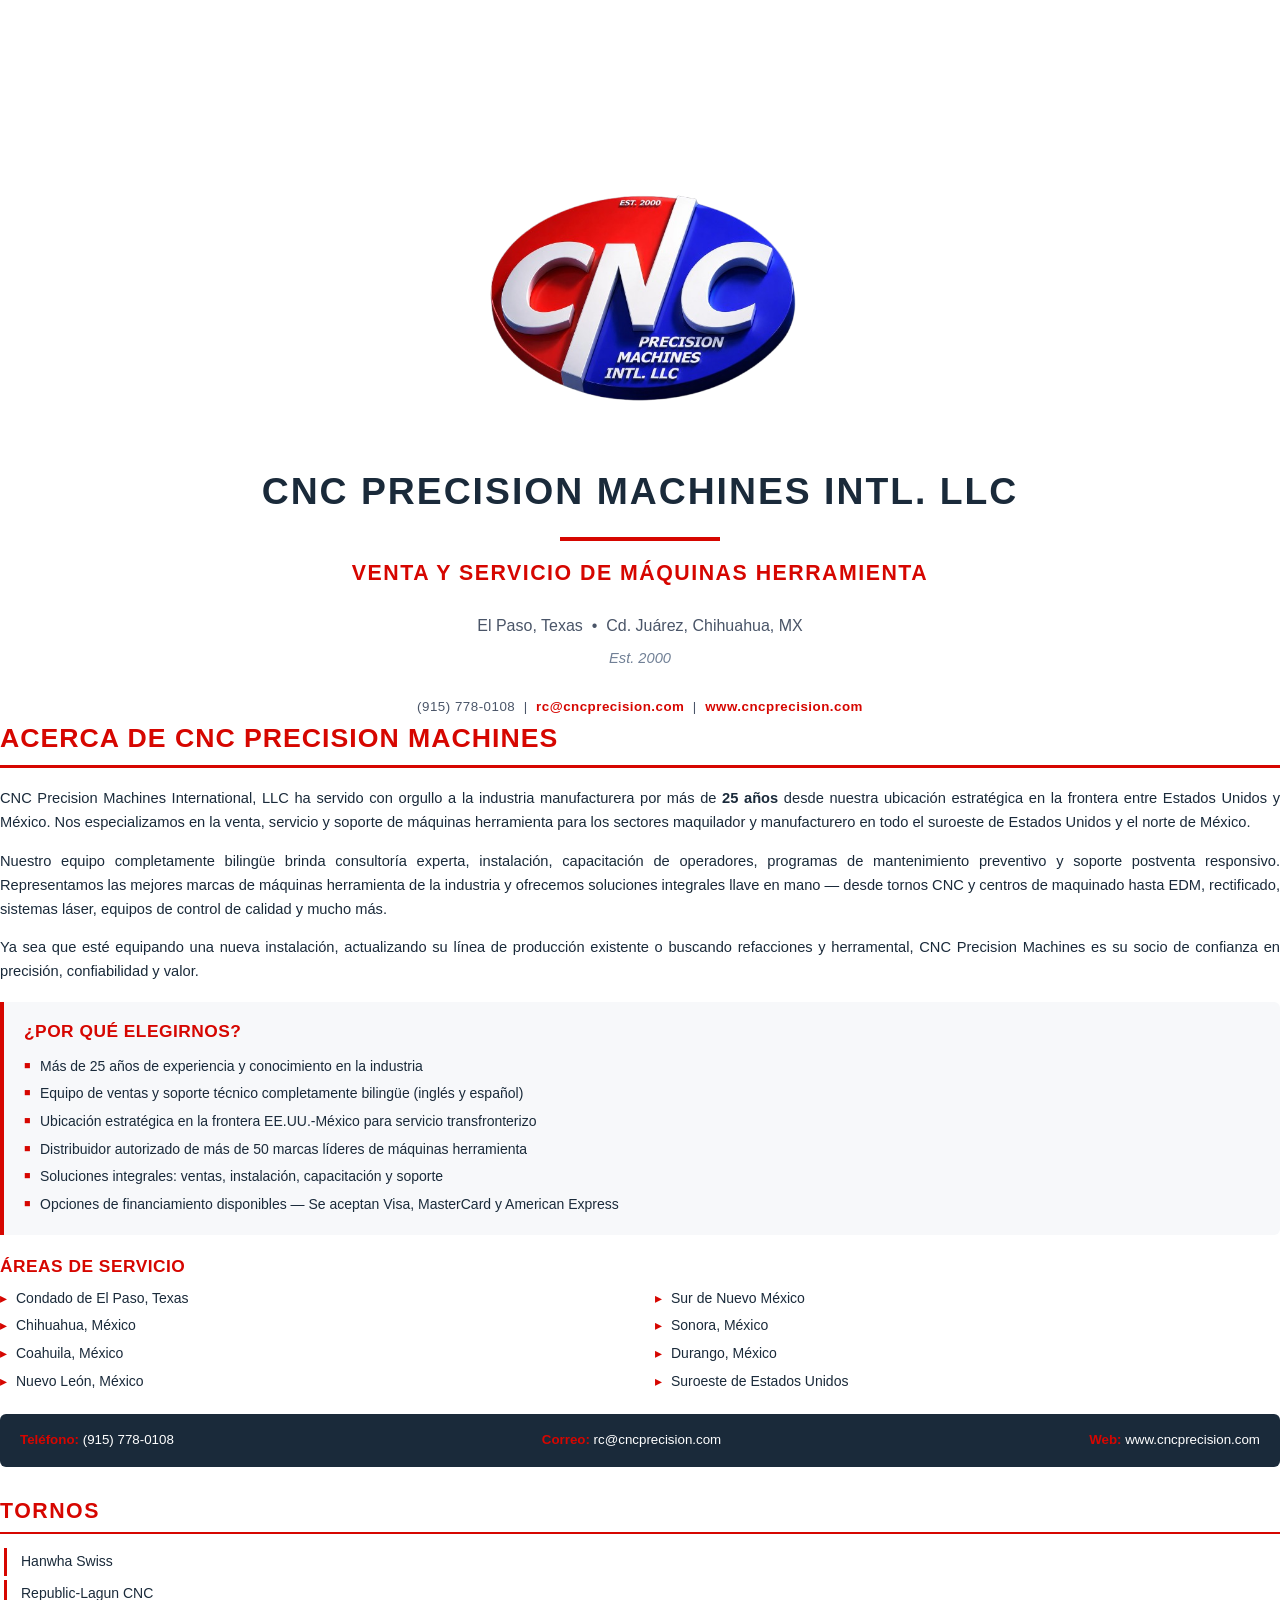
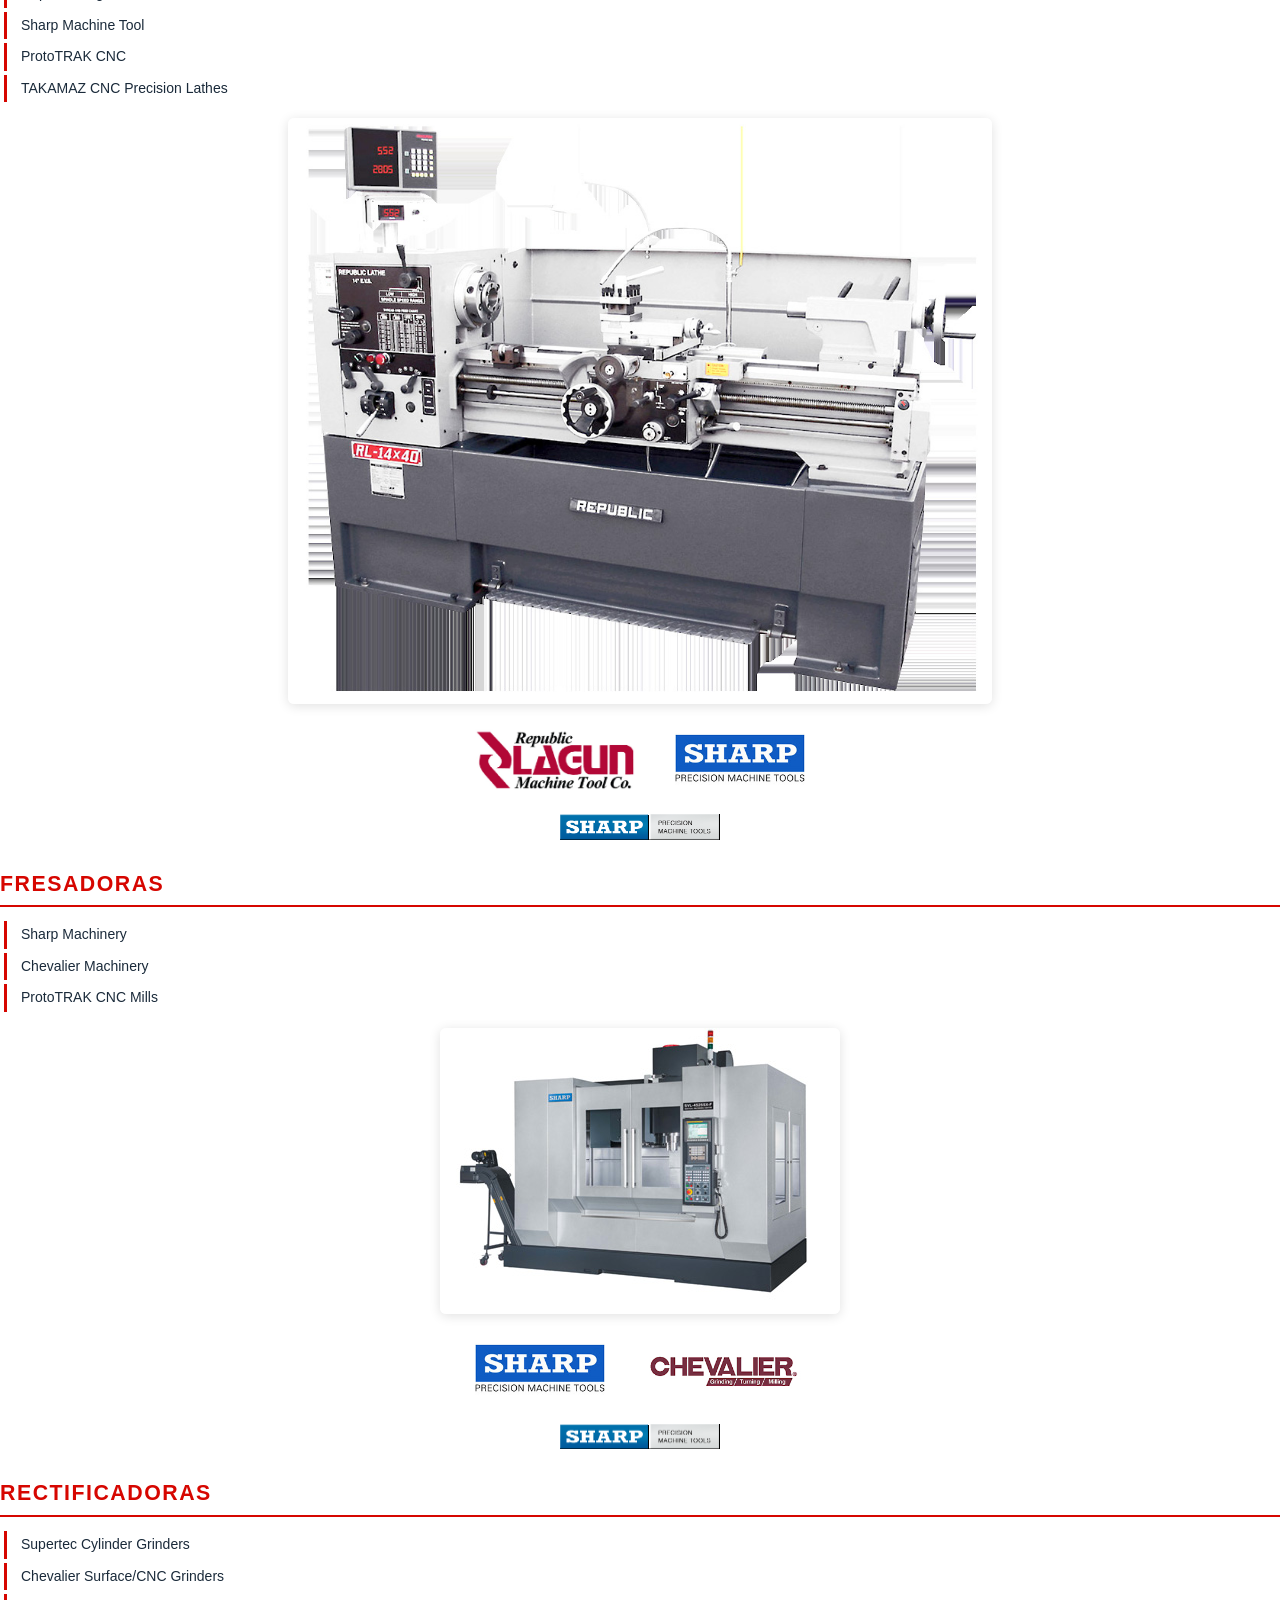
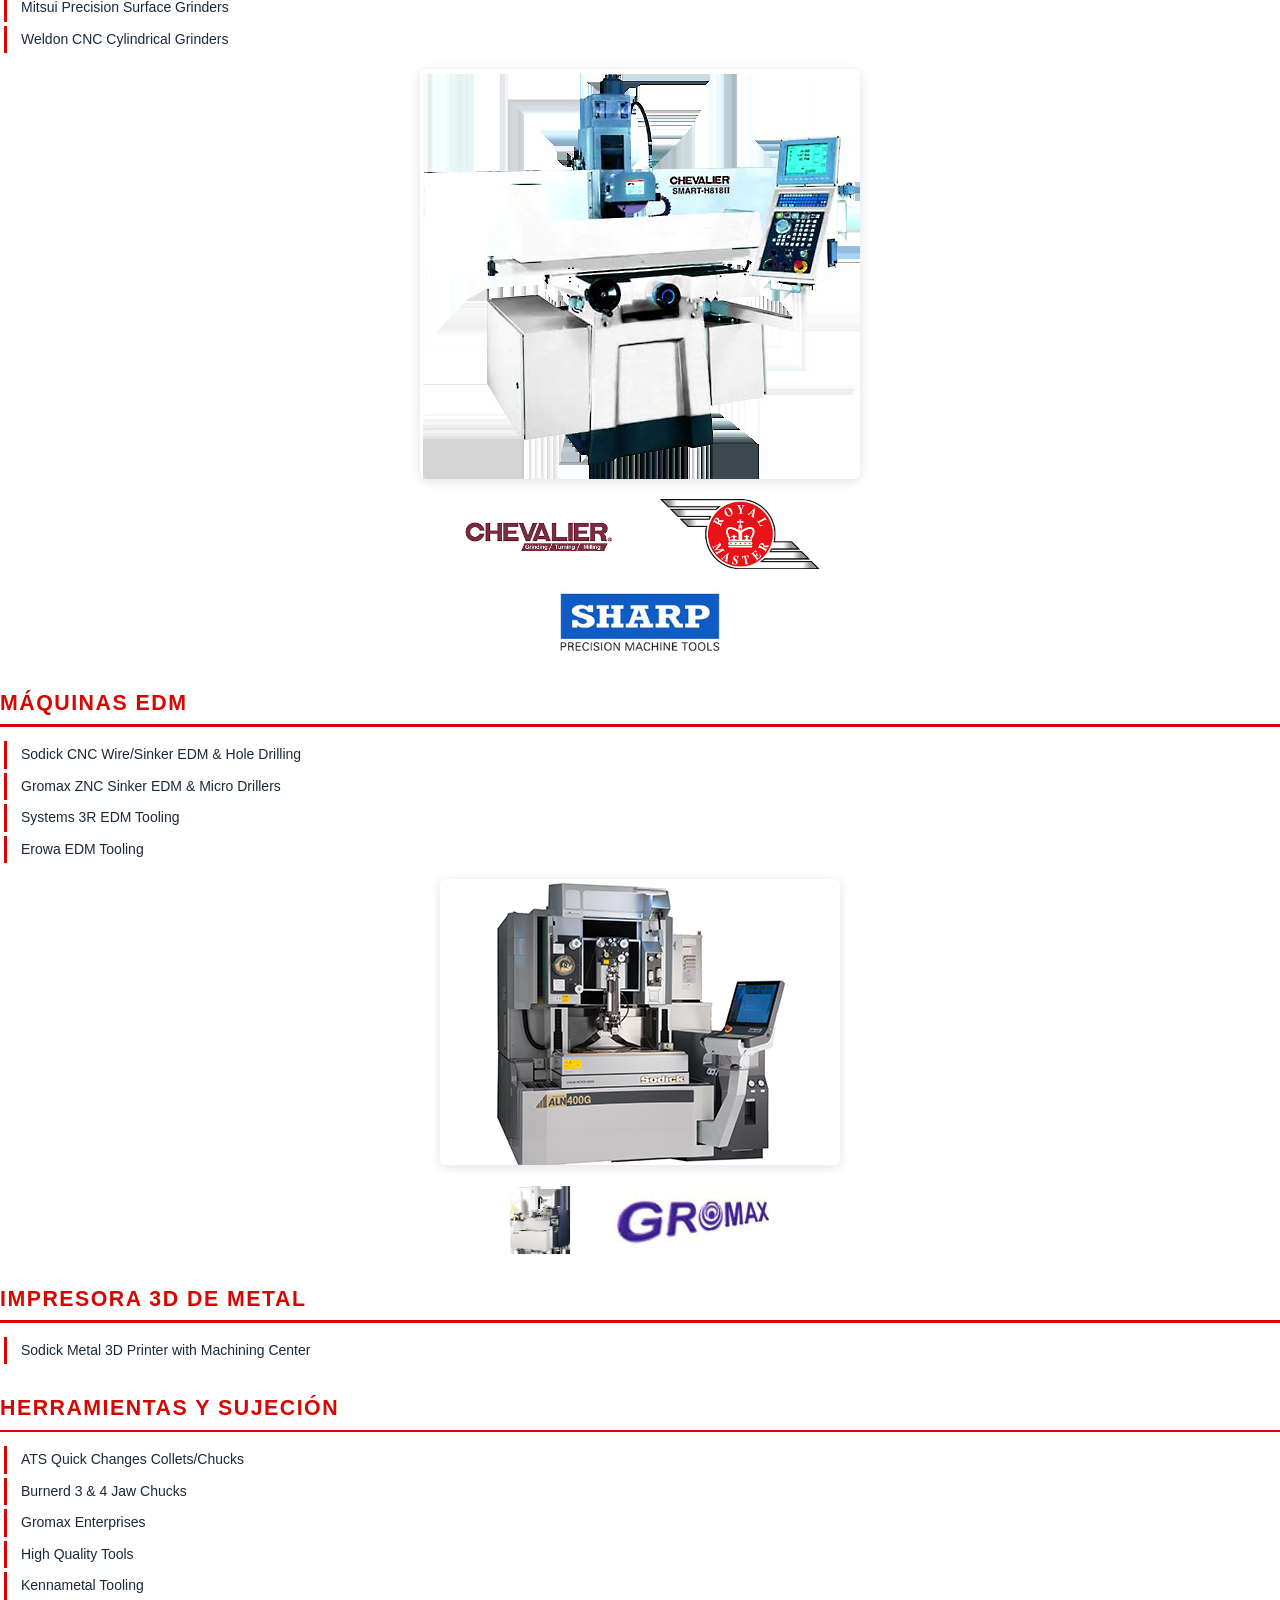
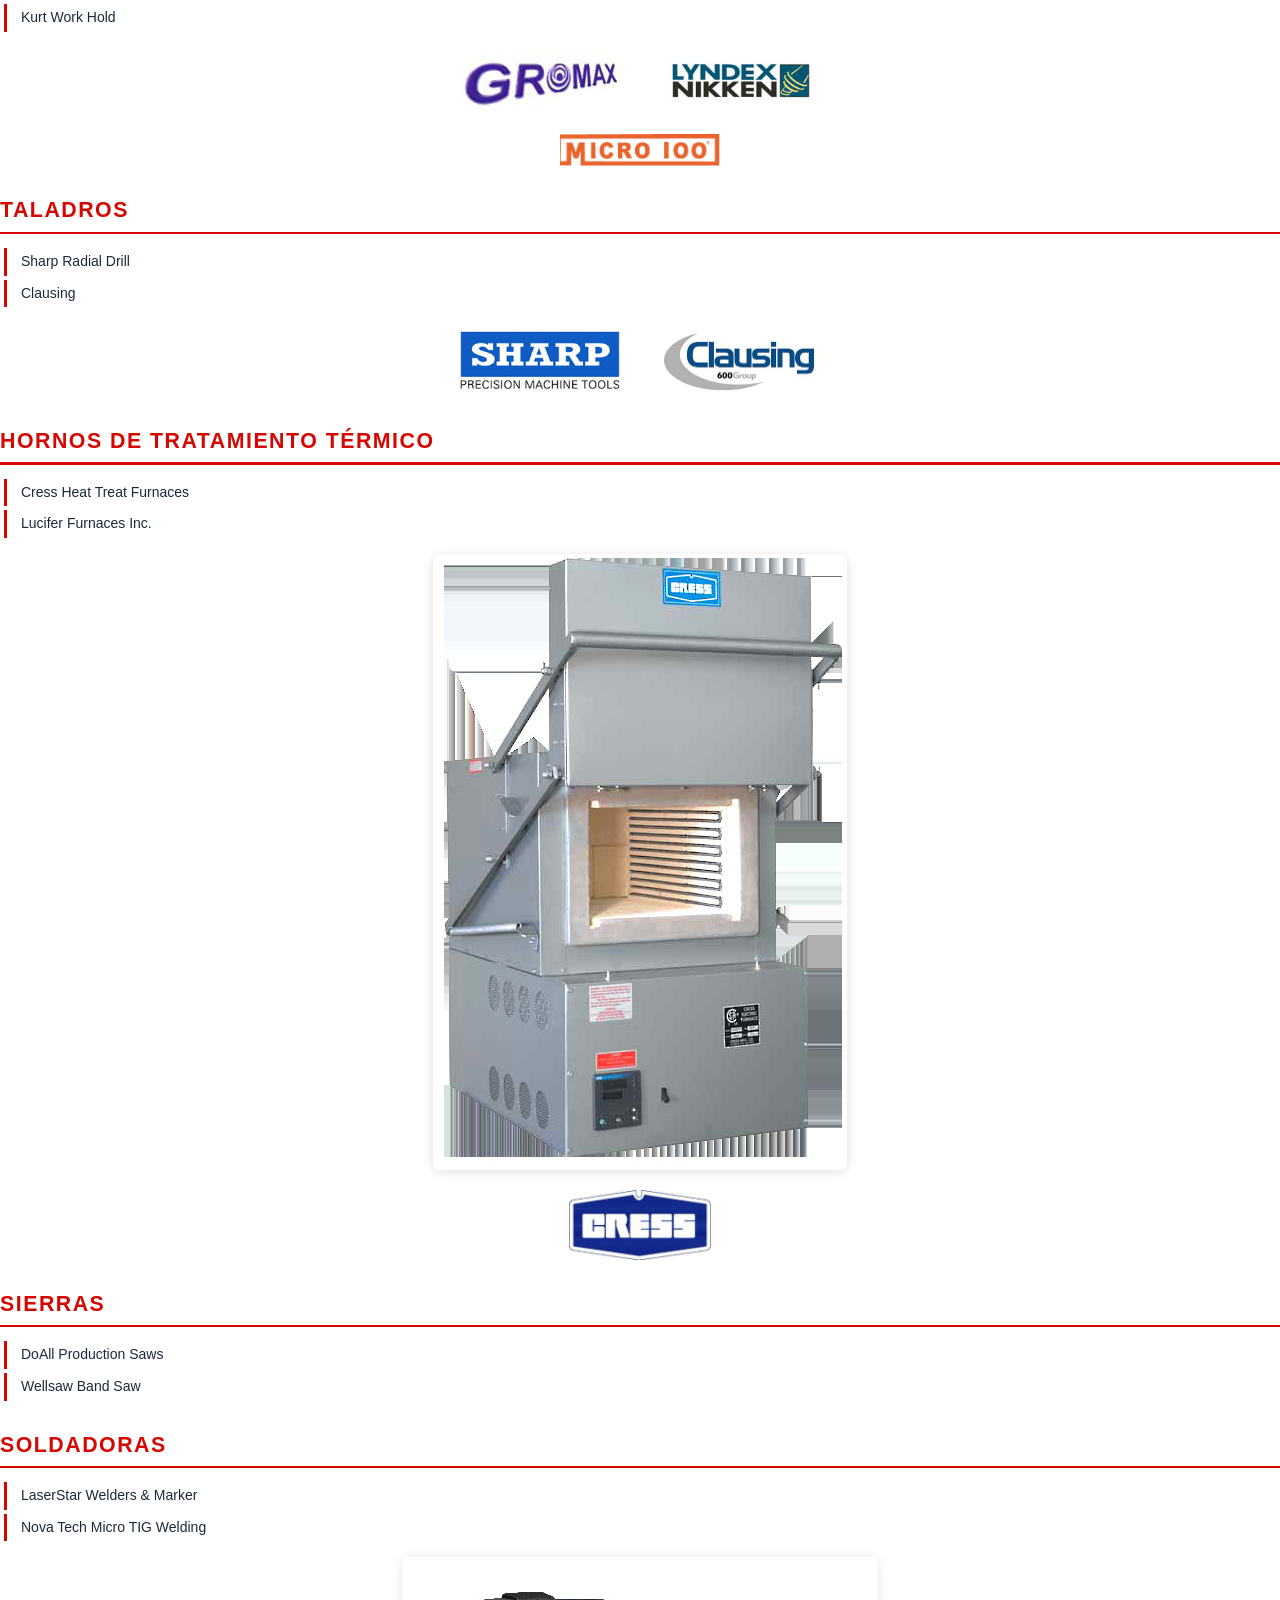
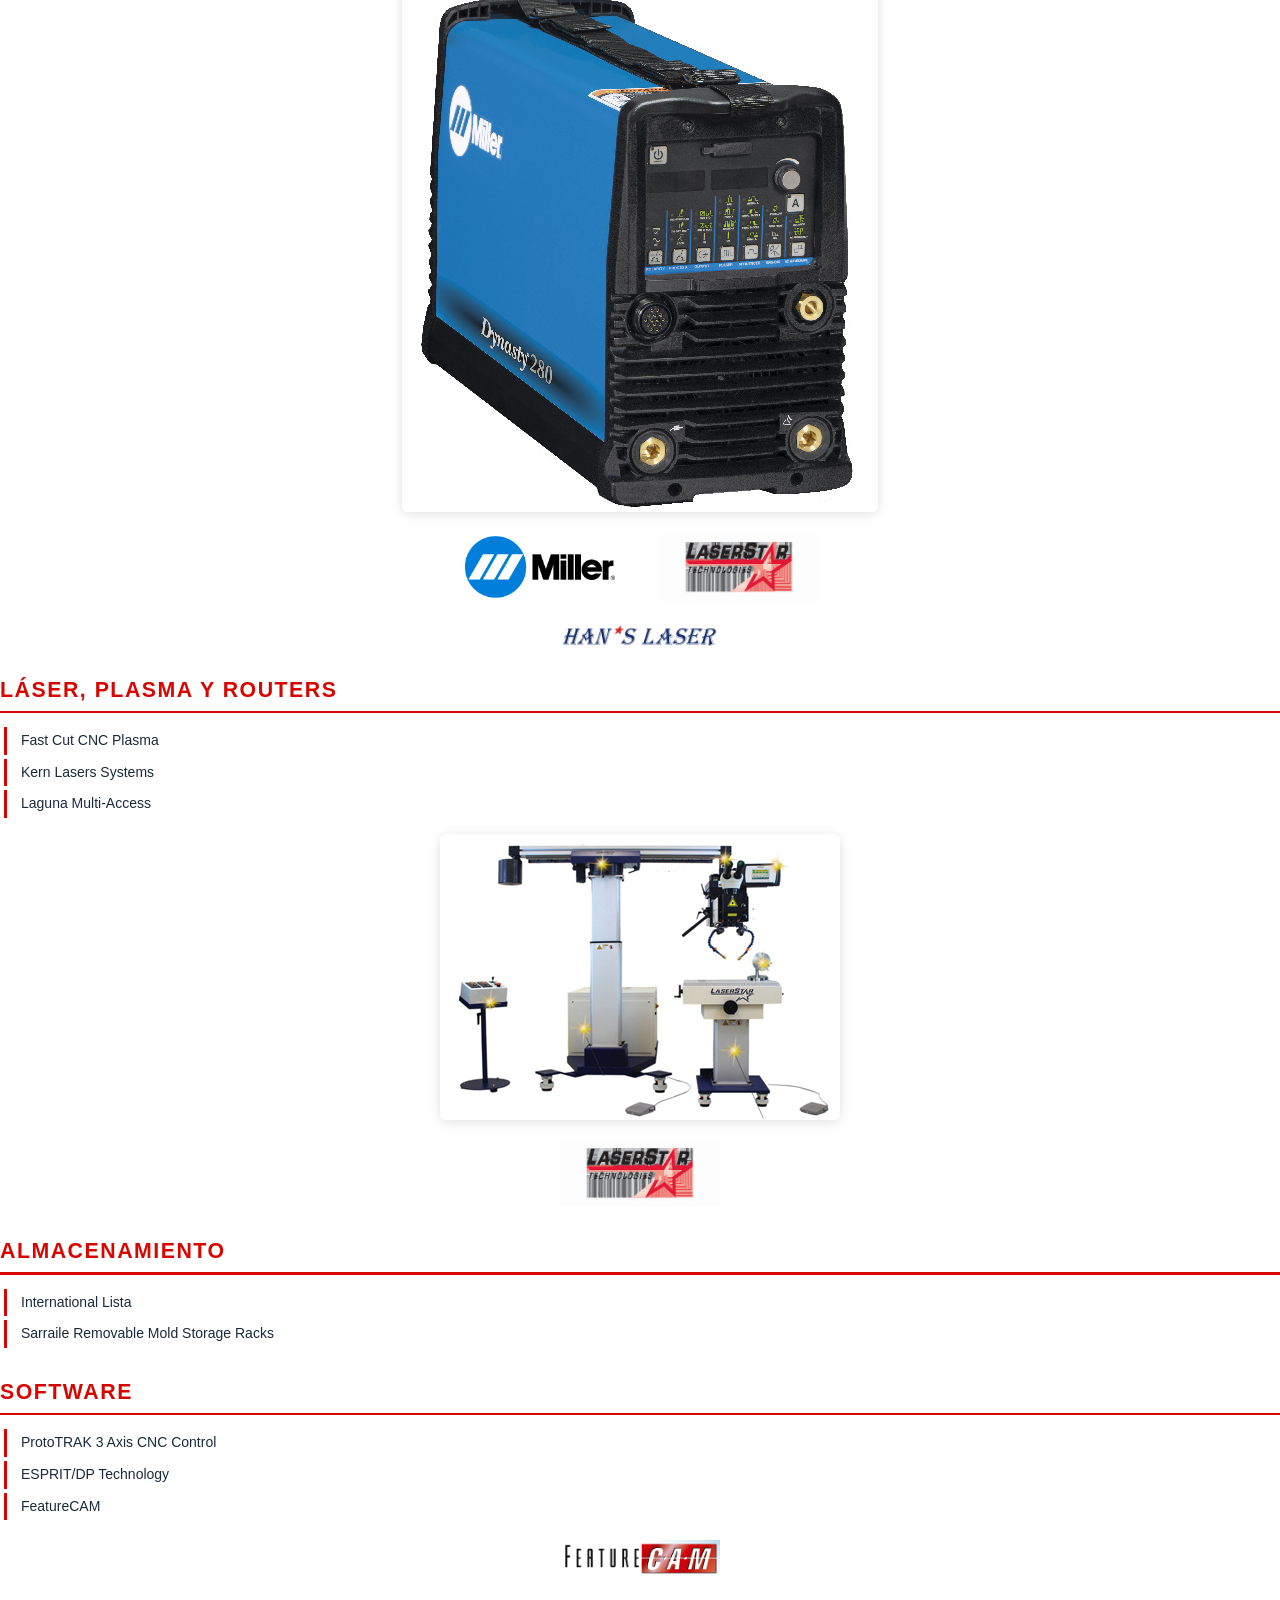
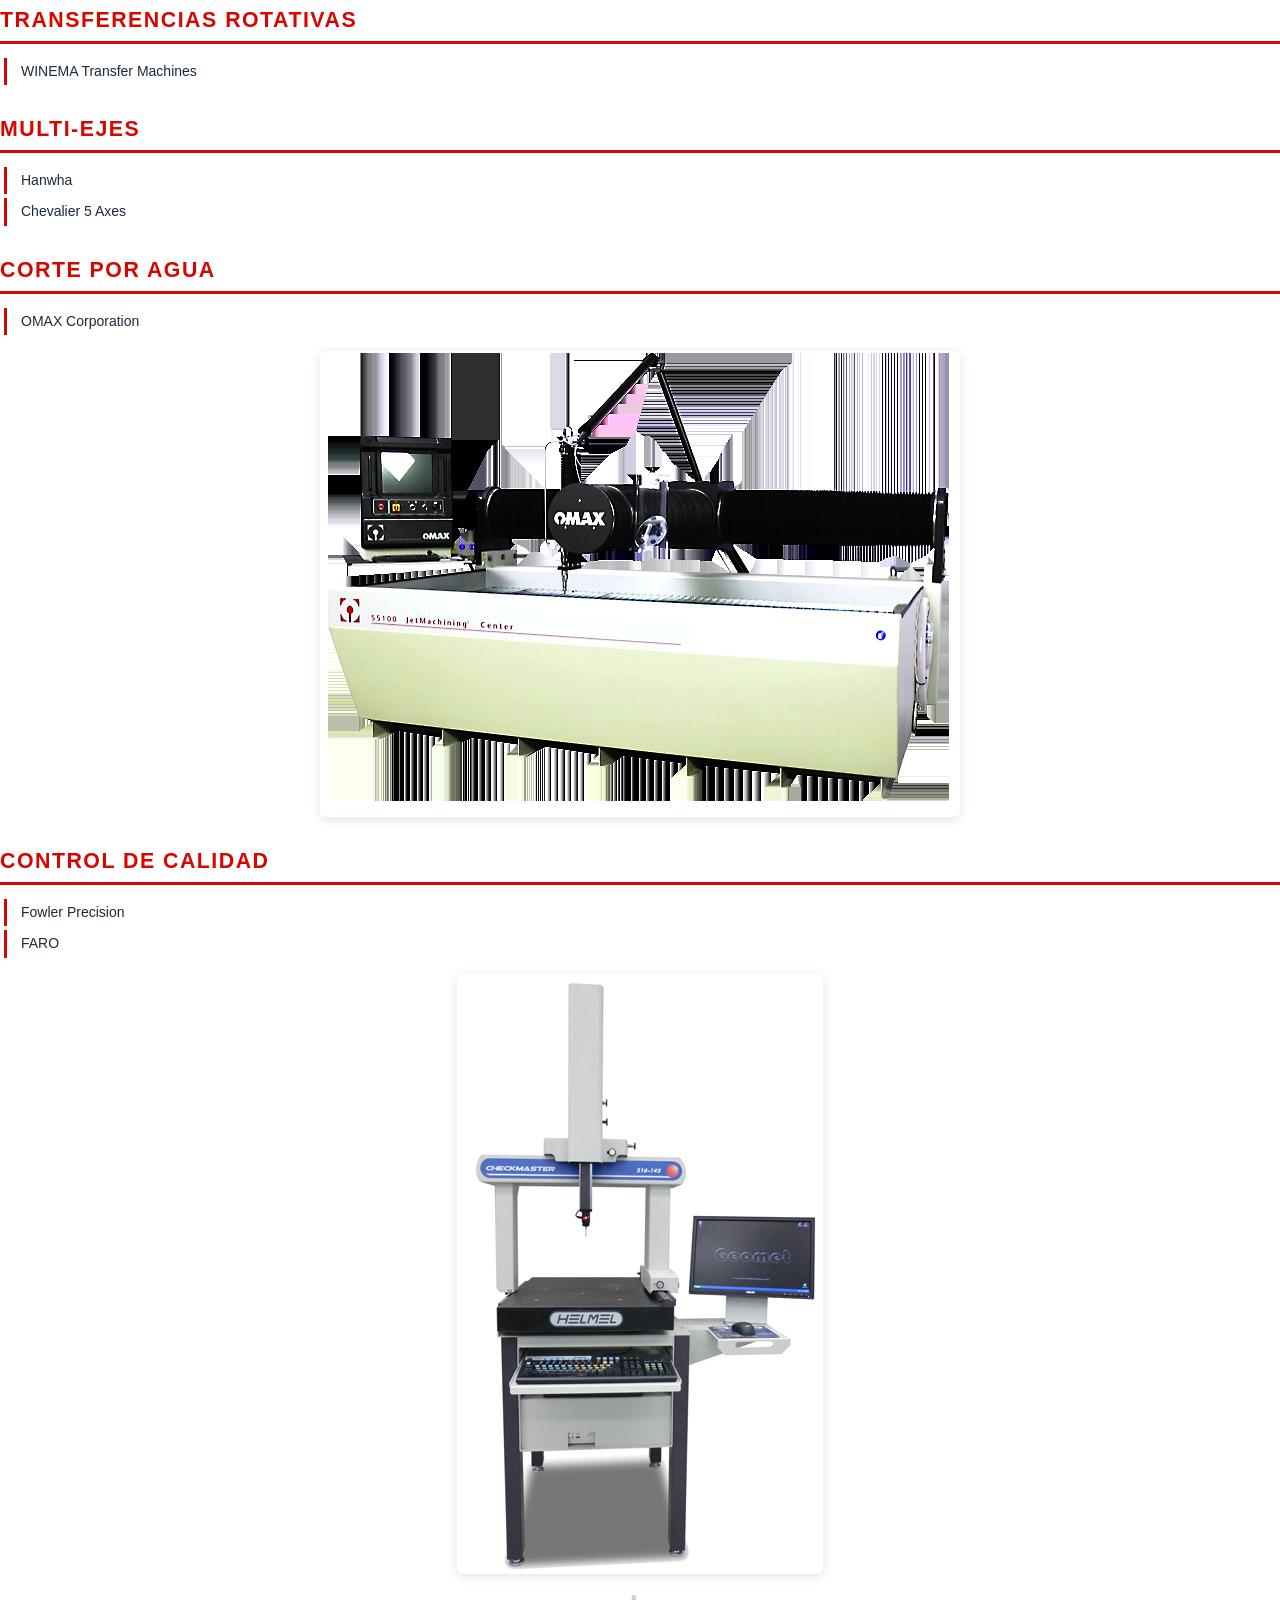
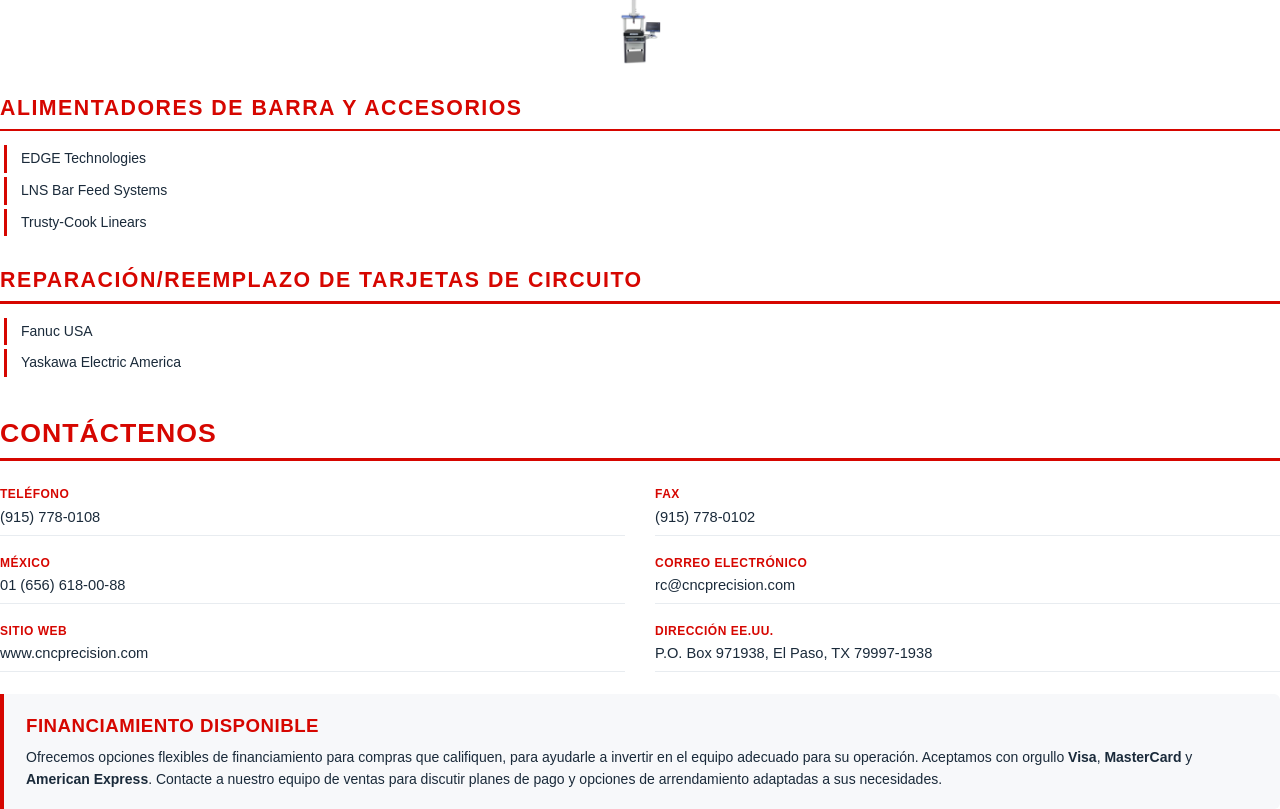
<file: brochure-es.html>
<!DOCTYPE html>
<html lang="es">
<head>
<meta charset="UTF-8">
<meta name="viewport" content="width=device-width, initial-scale=1.0">
<title>CNC Precision Machines Intl. LLC — Catálogo de Productos</title>
<style>
  @page {
    size: letter;
    margin: 0.5in 0.6in 0.8in 0.6in;
  }

  * { box-sizing: border-box; margin: 0; padding: 0; }

  body {
    font-family: "Helvetica Neue", Helvetica, Arial, sans-serif;
    color: #1a2a3a;
    background: #fff;
    font-size: 11pt;
    line-height: 1.55;
    orphans: 3;
    widows: 3;
    -webkit-print-color-adjust: exact;
    print-color-adjust: exact;
  }

  h1, h2, h3 { break-after: avoid; }

  /* ===== COVER ===== */
  .cover {
    text-align: center;
    padding-top: 1.8in;
    break-after: page;
  }
  .cover img.logo {
    max-width: 380px;
    margin-bottom: 30px;
  }
  .cover h1 {
    font-size: 28pt;
    font-weight: 800;
    letter-spacing: 2px;
    text-transform: uppercase;
    margin-bottom: 16px;
    color: #1a2a3a;
  }
  .cover .divider {
    width: 160px;
    height: 4px;
    background: #D60600;
    margin: 0 auto 16px;
  }
  .cover .tagline {
    font-size: 16pt;
    color: #D60600;
    font-weight: 700;
    letter-spacing: 1.5px;
    text-transform: uppercase;
    margin-bottom: 24px;
  }
  .cover .location {
    font-size: 12pt;
    color: #4a5568;
    margin-bottom: 6px;
    font-weight: 500;
  }
  .cover .est {
    font-size: 11pt;
    color: #718096;
    font-style: italic;
    margin-top: 8px;
  }
  .cover .contact-line {
    margin-top: 28px;
    font-size: 10pt;
    color: #4a5568;
    letter-spacing: 0.5px;
  }
  .cover .contact-line a {
    color: #D60600;
    text-decoration: none;
    font-weight: 600;
  }

  /* ===== ABOUT ===== */
  .about {
    break-after: page;
  }
  .about h2 {
    font-size: 20pt;
    font-weight: 800;
    color: #D60600;
    text-transform: uppercase;
    letter-spacing: 1px;
    margin-bottom: 6px;
  }
  .about .rule {
    width: 100%;
    height: 3px;
    background: #D60600;
    margin-bottom: 18px;
  }
  .about p {
    margin-bottom: 14px;
    text-align: justify;
    font-size: 11pt;
    line-height: 1.65;
  }
  .about .highlights {
    margin: 18px 0;
    padding: 16px 20px;
    background: #f7f8fa;
    border-left: 4px solid #D60600;
    border-radius: 0 6px 6px 0;
    break-inside: avoid;
  }
  .about .highlights h3 {
    font-size: 13pt;
    color: #D60600;
    margin-bottom: 8px;
    text-transform: uppercase;
    letter-spacing: 0.5px;
  }
  .about .highlights ul {
    list-style: none;
    padding: 0;
  }
  .about .highlights ul li {
    font-size: 10.5pt;
    padding: 3px 0;
    padding-left: 16px;
    position: relative;
  }
  .about .highlights ul li::before {
    content: "\25A0";
    color: #D60600;
    position: absolute;
    left: 0;
    font-size: 8pt;
    top: 4px;
  }
  .about .service-areas {
    margin: 18px 0;
    break-inside: avoid;
  }
  .about .service-areas h3 {
    font-size: 13pt;
    color: #D60600;
    margin-bottom: 8px;
    text-transform: uppercase;
    letter-spacing: 0.5px;
  }
  .about .service-areas .area-grid {
    display: grid;
    grid-template-columns: 1fr 1fr;
    gap: 6px 30px;
  }
  .about .service-areas .area-grid span {
    font-size: 10.5pt;
    padding-left: 16px;
    position: relative;
  }
  .about .service-areas .area-grid span::before {
    content: "\25B8";
    color: #D60600;
    position: absolute;
    left: 0;
  }
  .contact-bar {
    margin-top: 22px;
    padding: 16px 20px;
    background: #1a2a3a;
    border-radius: 6px;
    display: flex;
    justify-content: space-between;
    flex-wrap: wrap;
    gap: 8px;
    break-inside: avoid;
  }
  .contact-bar span {
    font-size: 10pt;
    color: #fff;
  }
  .contact-bar strong {
    color: #D60600;
  }

  /* ===== CATEGORY SECTIONS ===== */
  .category {
    margin-top: 28px;
  }
  .category-header {
    display: flex;
    align-items: center;
    gap: 12px;
    margin-bottom: 4px;
    break-after: avoid;
  }
  .category-header img.cat-logo {
    height: 32px;
    width: auto;
  }
  .category-header h2 {
    font-size: 16pt;
    font-weight: 800;
    color: #D60600;
    text-transform: uppercase;
    letter-spacing: 1.5px;
    margin: 0;
  }
  .category .rule {
    width: 100%;
    height: 2.5px;
    background: #D60600;
    margin-bottom: 14px;
  }

  .product-list {
    list-style: none;
    padding: 0;
    margin-bottom: 14px;
  }
  .product-list li {
    break-inside: avoid;
    margin-bottom: 4px;
    font-size: 10.5pt;
    padding: 4px 0 4px 14px;
    border-left: 3px solid #D60600;
    margin-left: 4px;
    line-height: 1.4;
  }

  .category-img {
    display: block;
    max-width: 55%;
    margin: 16px auto;
    border-radius: 6px;
    box-shadow: 0 2px 12px rgba(0,0,0,0.12);
  }

  .brand-logos {
    display: flex;
    flex-wrap: wrap;
    justify-content: center;
    gap: 20px 40px;
    margin: 20px auto;
    max-width: 500px;
    break-inside: avoid;
  }
  .brand-logos img {
    max-width: 160px;
    max-height: 70px;
    object-fit: contain;
  }

  /* Group spacing */
  .group-start {
    margin-top: 36px;
  }

  /* ===== CONTACT / FINANCING ===== */
  .contact-section {
    margin-top: 36px;
  }
  .contact-section h2 {
    font-size: 20pt;
    font-weight: 800;
    color: #D60600;
    text-transform: uppercase;
    letter-spacing: 1px;
    margin-bottom: 4px;
    break-after: avoid;
  }
  .contact-section .rule {
    width: 100%;
    height: 3px;
    background: #D60600;
    margin-bottom: 18px;
  }
  .contact-grid {
    display: grid;
    grid-template-columns: 1fr 1fr;
    gap: 12px 30px;
    margin-bottom: 22px;
  }
  .contact-grid .item {
    font-size: 11pt;
    break-inside: avoid;
    padding: 6px 0;
    border-bottom: 1px solid #e8ecf0;
  }
  .contact-grid .item strong {
    color: #D60600;
    display: block;
    font-size: 9pt;
    text-transform: uppercase;
    letter-spacing: 0.5px;
    margin-bottom: 2px;
  }
  .financing {
    padding: 18px 22px;
    background: #f7f8fa;
    border-left: 4px solid #D60600;
    border-radius: 0 6px 6px 0;
    break-inside: avoid;
    margin-top: 10px;
  }
  .financing h3 {
    color: #D60600;
    font-size: 14pt;
    margin-bottom: 6px;
    text-transform: uppercase;
    letter-spacing: 0.5px;
  }
  .financing p {
    font-size: 10.5pt;
    line-height: 1.55;
  }

  /* Utility: page break */
  .page-break { break-before: page; }
</style>
</head>
<body>

<!-- ==================== PORTADA ==================== -->
<div class="cover">
  <img src="CNC-3D-LOGO-NEW.png" alt="CNC Precision Machines Logo" class="logo">
  <h1>CNC Precision Machines Intl. LLC</h1>
  <div class="divider"></div>
  <div class="tagline">Venta y Servicio de Máquinas Herramienta</div>
  <div class="location">El Paso, Texas &nbsp;&bull;&nbsp; Cd. Juárez, Chihuahua, MX</div>
  <div class="est">Est. 2000</div>
  <div class="contact-line">
    (915) 778-0108 &nbsp;|&nbsp; <a>rc@cncprecision.com</a> &nbsp;|&nbsp; <a>www.cncprecision.com</a>
  </div>
</div>

<!-- ==================== ACERCA DE NOSOTROS ==================== -->
<div class="about">
  <h2>Acerca de CNC Precision Machines</h2>
  <div class="rule"></div>

  <p>
    CNC Precision Machines International, LLC ha servido con orgullo a la industria manufacturera por más de
    <strong>25 años</strong> desde nuestra ubicación estratégica en la frontera entre Estados Unidos y México.
    Nos especializamos en la venta, servicio y soporte de máquinas herramienta para los sectores maquilador
    y manufacturero en todo el suroeste de Estados Unidos y el norte de México.
  </p>
  <p>
    Nuestro equipo completamente bilingüe brinda consultoría experta, instalación, capacitación de operadores,
    programas de mantenimiento preventivo y soporte postventa responsivo. Representamos las mejores marcas de
    máquinas herramienta de la industria y ofrecemos soluciones integrales llave en mano — desde tornos CNC y
    centros de maquinado hasta EDM, rectificado, sistemas láser, equipos de control de calidad y mucho más.
  </p>
  <p>
    Ya sea que esté equipando una nueva instalación, actualizando su línea de producción existente o buscando
    refacciones y herramental, CNC Precision Machines es su socio de confianza en precisión, confiabilidad y valor.
  </p>

  <div class="highlights">
    <h3>¿Por Qué Elegirnos?</h3>
    <ul>
      <li>Más de 25 años de experiencia y conocimiento en la industria</li>
      <li>Equipo de ventas y soporte técnico completamente bilingüe (inglés y español)</li>
      <li>Ubicación estratégica en la frontera EE.UU.-México para servicio transfronterizo</li>
      <li>Distribuidor autorizado de más de 50 marcas líderes de máquinas herramienta</li>
      <li>Soluciones integrales: ventas, instalación, capacitación y soporte</li>
      <li>Opciones de financiamiento disponibles — Se aceptan Visa, MasterCard y American Express</li>
    </ul>
  </div>

  <div class="service-areas">
    <h3>Áreas de Servicio</h3>
    <div class="area-grid">
      <span>Condado de El Paso, Texas</span>
      <span>Sur de Nuevo México</span>
      <span>Chihuahua, México</span>
      <span>Sonora, México</span>
      <span>Coahuila, México</span>
      <span>Durango, México</span>
      <span>Nuevo León, México</span>
      <span>Suroeste de Estados Unidos</span>
    </div>
  </div>

  <div class="contact-bar">
    <span><strong>Teléfono:</strong> (915) 778-0108</span>
    <span><strong>Correo:</strong> rc@cncprecision.com</span>
    <span><strong>Web:</strong> www.cncprecision.com</span>
  </div>
</div>

<!-- ==================== TORNOS ==================== -->
<div class="category">
  <div class="category-header">
    <h2>Tornos</h2>
  </div>
  <div class="rule"></div>
  <ul class="product-list">
    <li>Hanwha Swiss</li>
    <li>Republic-Lagun CNC</li>
    <li>Sharp Machine Tool</li>
    <li>ProtoTRAK CNC</li>
    <li>TAKAMAZ CNC Precision Lathes</li>
  </ul>
  <img src="assets/brochure-images/img-007.png" alt="Torno CNC" class="category-img">
  <div class="brand-logos">
    <img src="assets/brochure-images/img-001.png" alt="Republic Lagun">
    <img src="assets/brochure-images/img-031.png" alt="Sharp">
    <img src="assets/brochure-images/img-002.png" alt="ProtoTRAK">
  </div>
</div>

<!-- ==================== FRESADORAS ==================== -->
<div class="category">
  <div class="category-header">
    <h2>Fresadoras</h2>
  </div>
  <div class="rule"></div>
  <ul class="product-list">
    <li>Sharp Machinery</li>
    <li>Chevalier Machinery</li>
    <li>ProtoTRAK CNC Mills</li>
  </ul>
  <img src="assets/images/Sharp-Machining-Ctr-Model-SVL-4.jpg" alt="Centro de Maquinado Sharp" class="category-img">
  <div class="brand-logos">
    <img src="assets/brochure-images/img-031.png" alt="Sharp">
    <img src="assets/brochure-images/img-018.png" alt="Chevalier">
    <img src="assets/brochure-images/img-002.png" alt="ProtoTRAK">
  </div>
</div>

<!-- ==================== RECTIFICADORAS ==================== -->
<div class="category">
  <div class="category-header">
    <h2>Rectificadoras</h2>
  </div>
  <div class="rule"></div>
  <ul class="product-list">
    <li>Supertec Cylinder Grinders</li>
    <li>Chevalier Surface/CNC Grinders</li>
    <li>Mitsui Precision Surface Grinders</li>
    <li>Weldon CNC Cylindrical Grinders</li>
  </ul>
  <img src="assets/brochure-images/img-016.png" alt="Rectificadora Chevalier" class="category-img">
  <div class="brand-logos">
    <img src="assets/brochure-images/img-018.png" alt="Chevalier">
    <img src="assets/brochure-images/img-022.png" alt="Royal Master">
    <img src="assets/brochure-images/img-046.png" alt="Sharp">
  </div>
</div>

<!-- ==================== EDM ==================== -->
<div class="category">
  <div class="category-header">
    <h2>Máquinas EDM</h2>
  </div>
  <div class="rule"></div>
  <ul class="product-list">
    <li>Sodick CNC Wire/Sinker EDM &amp; Hole Drilling</li>
    <li>Gromax ZNC Sinker EDM &amp; Micro Drillers</li>
    <li>Systems 3R EDM Tooling</li>
    <li>Erowa EDM Tooling</li>
  </ul>
  <img src="assets/images/Sodick-ALN400g-4.jpg" alt="Sodick EDM" class="category-img">
  <div class="brand-logos">
    <img src="assets/brochure-images/img-026.png" alt="Sodick">
    <img src="assets/brochure-images/img-043.png" alt="Gromax">
  </div>
</div>

<!-- ==================== IMPRESORA 3D DE METAL ==================== -->
<div class="category">
  <div class="category-header">
    <h2>Impresora 3D de Metal</h2>
  </div>
  <div class="rule"></div>
  <ul class="product-list">
    <li>Sodick Metal 3D Printer with Machining Center</li>
  </ul>
</div>

<!-- ==================== HERRAMIENTAS ==================== -->
<div class="category">
  <div class="category-header">
    <h2>Herramientas y Sujeción</h2>
  </div>
  <div class="rule"></div>
  <ul class="product-list">
    <li>ATS Quick Changes Collets/Chucks</li>
    <li>Burnerd 3 &amp; 4 Jaw Chucks</li>
    <li>Gromax Enterprises</li>
    <li>High Quality Tools</li>
    <li>Kennametal Tooling</li>
    <li>Kurt Work Hold</li>
  </ul>
  <div class="brand-logos">
    <img src="assets/brochure-images/img-043.png" alt="Gromax">
    <img src="assets/brochure-images/img-045.png" alt="Lyndex-Nikken">
    <img src="assets/brochure-images/img-092.png" alt="Micro 100">
  </div>
</div>

<!-- ==================== TALADROS ==================== -->
<div class="category">
  <div class="category-header">
    <h2>Taladros</h2>
  </div>
  <div class="rule"></div>
  <ul class="product-list">
    <li>Sharp Radial Drill</li>
    <li>Clausing</li>
  </ul>
  <div class="brand-logos">
    <img src="assets/brochure-images/img-046.png" alt="Sharp">
    <img src="assets/brochure-images/img-047.png" alt="Clausing">
  </div>
</div>

<!-- ==================== HORNOS DE TRATAMIENTO TÉRMICO ==================== -->
<div class="category">
  <div class="category-header">
    <h2>Hornos de Tratamiento Térmico</h2>
  </div>
  <div class="rule"></div>
  <ul class="product-list">
    <li>Cress Heat Treat Furnaces</li>
    <li>Lucifer Furnaces Inc.</li>
  </ul>
  <img src="assets/brochure-images/img-053.png" alt="Horno Cress" class="category-img">
  <div class="brand-logos">
    <img src="assets/brochure-images/img-052.png" alt="Cress">
  </div>
</div>

<!-- ==================== SIERRAS ==================== -->
<div class="category">
  <div class="category-header">
    <h2>Sierras</h2>
  </div>
  <div class="rule"></div>
  <ul class="product-list">
    <li>DoAll Production Saws</li>
    <li>Wellsaw Band Saw</li>
  </ul>
</div>

<!-- ==================== SOLDADORAS ==================== -->
<div class="category">
  <div class="category-header">
    <h2>Soldadoras</h2>
  </div>
  <div class="rule"></div>
  <ul class="product-list">
    <li>LaserStar Welders &amp; Marker</li>
    <li>Nova Tech Micro TIG Welding</li>
  </ul>
  <img src="assets/brochure-images/img-060.png" alt="Soldadora" class="category-img">
  <div class="brand-logos">
    <img src="assets/brochure-images/img-062.png" alt="Miller">
    <img src="assets/brochure-images/img-064.png" alt="LaserStar">
    <img src="assets/brochure-images/img-066.png" alt="Han's Laser">
  </div>
</div>

<!-- ==================== LÁSER/PLASMA/ROUTERS ==================== -->
<div class="category">
  <div class="category-header">
    <h2>Láser, Plasma y Routers</h2>
  </div>
  <div class="rule"></div>
  <ul class="product-list">
    <li>Fast Cut CNC Plasma</li>
    <li>Kern Lasers Systems</li>
    <li>Laguna Multi-Access</li>
  </ul>
  <img src="assets/images/LaserStar-7700-Welding-4.jpg" alt="Sistema LaserStar" class="category-img">
  <div class="brand-logos">
    <img src="assets/brochure-images/img-064.png" alt="LaserStar">
  </div>
</div>

<!-- ==================== ALMACENAMIENTO ==================== -->
<div class="category">
  <div class="category-header">
    <h2>Almacenamiento</h2>
  </div>
  <div class="rule"></div>
  <ul class="product-list">
    <li>International Lista</li>
    <li>Sarraile Removable Mold Storage Racks</li>
  </ul>
</div>

<!-- ==================== SOFTWARE ==================== -->
<div class="category">
  <div class="category-header">
    <h2>Software</h2>
  </div>
  <div class="rule"></div>
  <ul class="product-list">
    <li>ProtoTRAK 3 Axis CNC Control</li>
    <li>ESPRIT/DP Technology</li>
    <li>FeatureCAM</li>
  </ul>
  <div class="brand-logos">
    <img src="assets/brochure-images/img-075.png" alt="FeatureCAM">
  </div>
</div>

<!-- ==================== TRANSFERENCIAS ROTATIVAS ==================== -->
<div class="category">
  <div class="category-header">
    <h2>Transferencias Rotativas</h2>
  </div>
  <div class="rule"></div>
  <ul class="product-list">
    <li>WINEMA Transfer Machines</li>
  </ul>
</div>

<!-- ==================== MULTI-EJES ==================== -->
<div class="category">
  <div class="category-header">
    <h2>Multi-Ejes</h2>
  </div>
  <div class="rule"></div>
  <ul class="product-list">
    <li>Hanwha</li>
    <li>Chevalier 5 Axes</li>
  </ul>
</div>

<!-- ==================== CORTE POR AGUA ==================== -->
<div class="category">
  <div class="category-header">
    <h2>Corte por Agua</h2>
  </div>
  <div class="rule"></div>
  <ul class="product-list">
    <li>OMAX Corporation</li>
  </ul>
  <img src="assets/brochure-images/img-072.png" alt="OMAX Corte por Agua" class="category-img">
</div>

<!-- ==================== CONTROL DE CALIDAD ==================== -->
<div class="category">
  <div class="category-header">
    <h2>Control de Calidad</h2>
  </div>
  <div class="rule"></div>
  <ul class="product-list">
    <li>Fowler Precision</li>
    <li>FARO</li>
  </ul>
  <img src="assets/brochure-images/img-086.png" alt="Helmel CMM" class="category-img">
  <div class="brand-logos">
    <img src="assets/brochure-images/img-086.png" alt="Helmel CMM">
  </div>
</div>

<!-- ==================== ALIMENTADORES DE BARRA ==================== -->
<div class="category">
  <div class="category-header">
    <h2>Alimentadores de Barra y Accesorios</h2>
  </div>
  <div class="rule"></div>
  <ul class="product-list">
    <li>EDGE Technologies</li>
    <li>LNS Bar Feed Systems</li>
    <li>Trusty-Cook Linears</li>
  </ul>
</div>

<!-- ==================== REPARACIÓN ==================== -->
<div class="category">
  <div class="category-header">
    <h2>Reparación/Reemplazo de Tarjetas de Circuito</h2>
  </div>
  <div class="rule"></div>
  <ul class="product-list">
    <li>Fanuc USA</li>
    <li>Yaskawa Electric America</li>
  </ul>
</div>

<!-- ==================== CONTACTO / FINANCIAMIENTO ==================== -->
<div class="contact-section page-break">
  <h2>Contáctenos</h2>
  <div class="rule"></div>
  <div class="contact-grid">
    <div class="item">
      <strong>Teléfono</strong>
      (915) 778-0108
    </div>
    <div class="item">
      <strong>Fax</strong>
      (915) 778-0102
    </div>
    <div class="item">
      <strong>México</strong>
      01 (656) 618-00-88
    </div>
    <div class="item">
      <strong>Correo Electrónico</strong>
      rc@cncprecision.com
    </div>
    <div class="item">
      <strong>Sitio Web</strong>
      www.cncprecision.com
    </div>
    <div class="item">
      <strong>Dirección EE.UU.</strong>
      P.O. Box 971938, El Paso, TX 79997-1938
    </div>
  </div>

  <div class="financing">
    <h3>Financiamiento Disponible</h3>
    <p>
      Ofrecemos opciones flexibles de financiamiento para compras que califiquen, para ayudarle a invertir
      en el equipo adecuado para su operación. Aceptamos con orgullo <strong>Visa</strong>,
      <strong>MasterCard</strong> y <strong>American Express</strong>. Contacte a nuestro equipo de ventas
      para discutir planes de pago y opciones de arrendamiento adaptadas a sus necesidades.
    </p>
  </div>
</div>

</body>
</html>
</file>
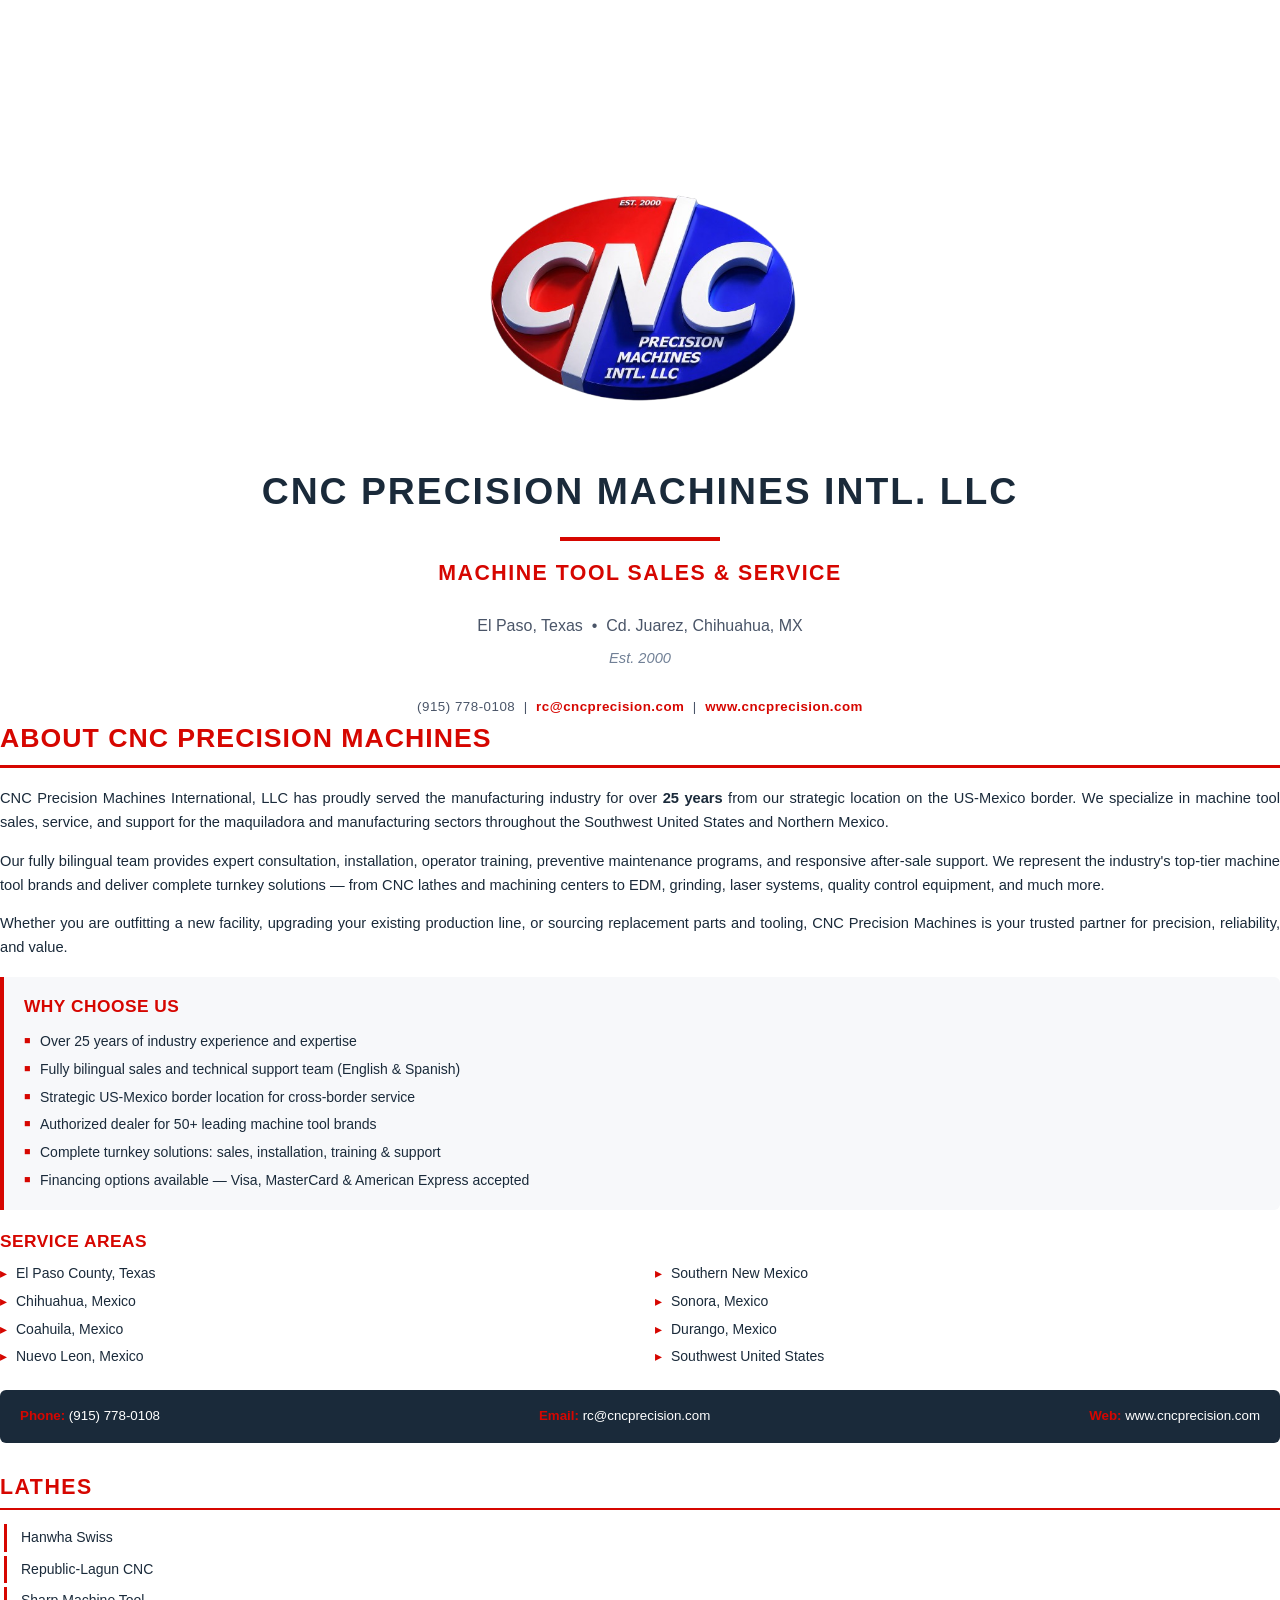
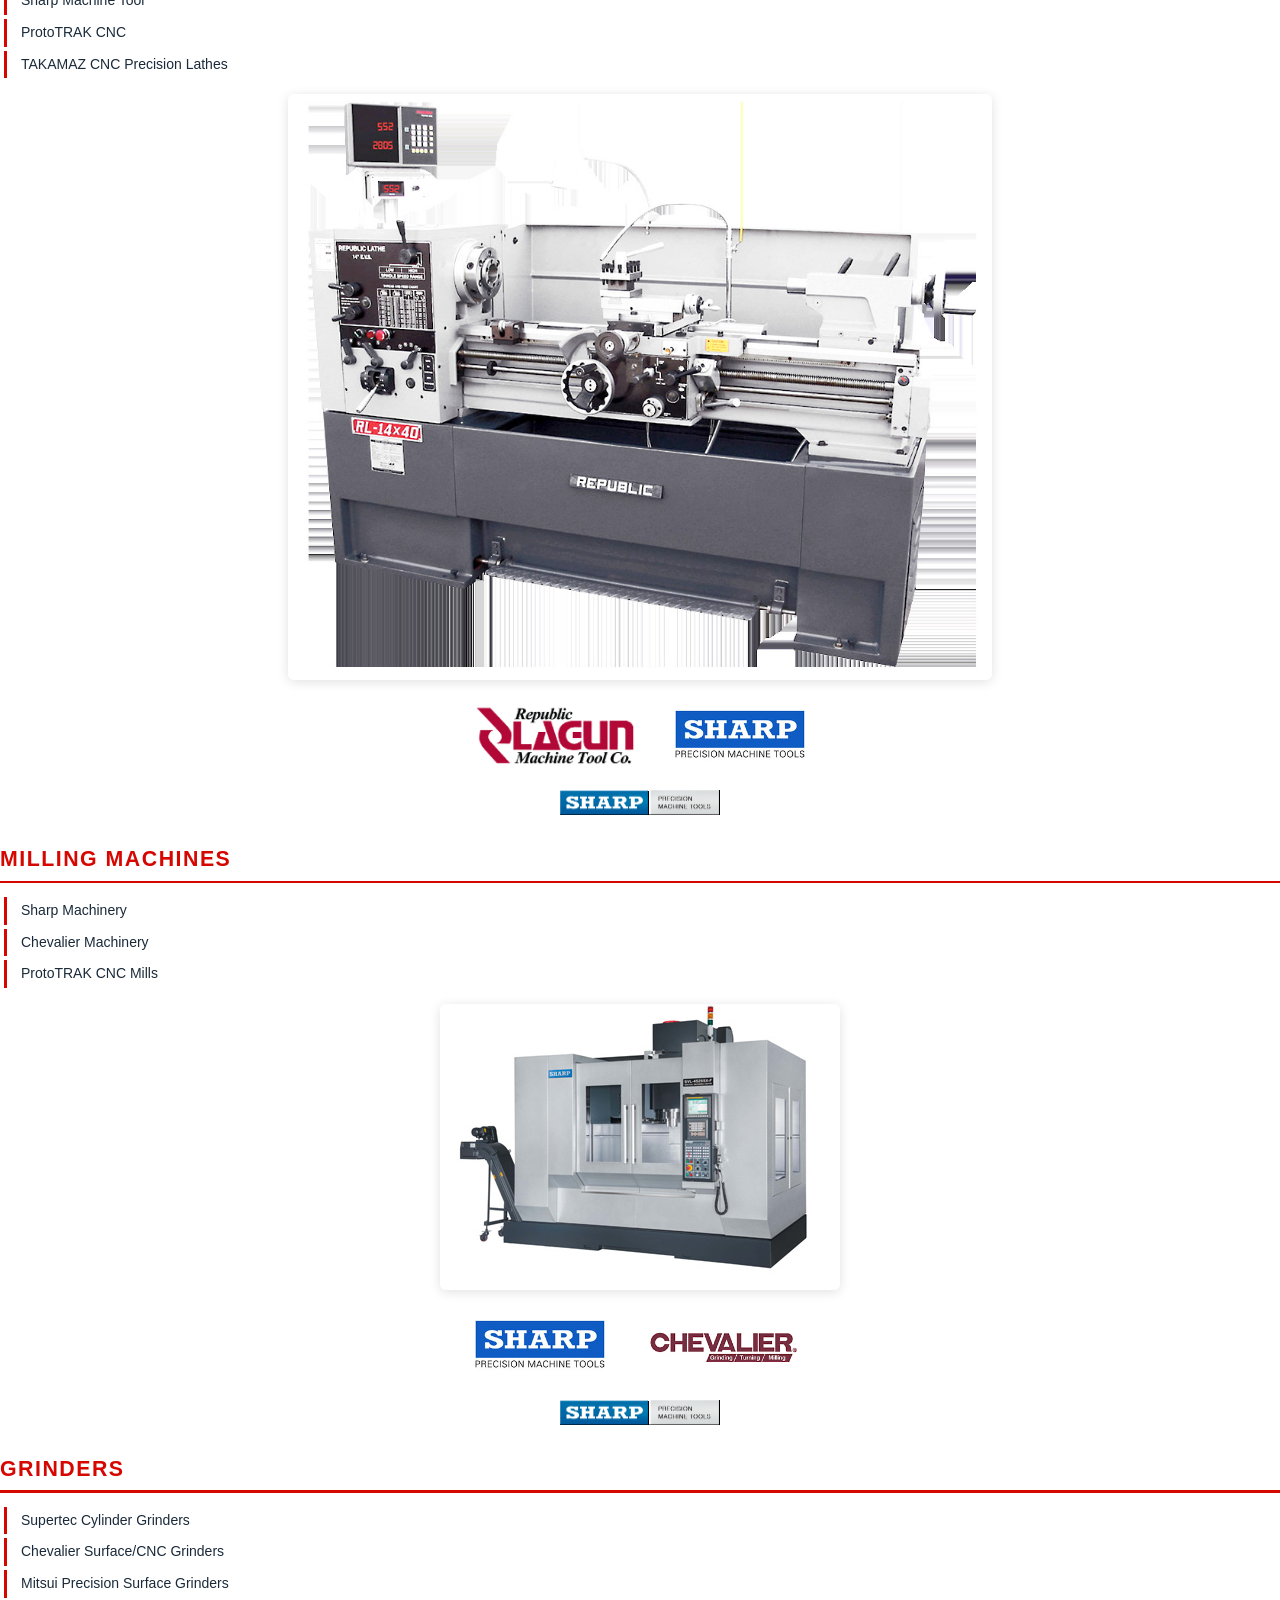
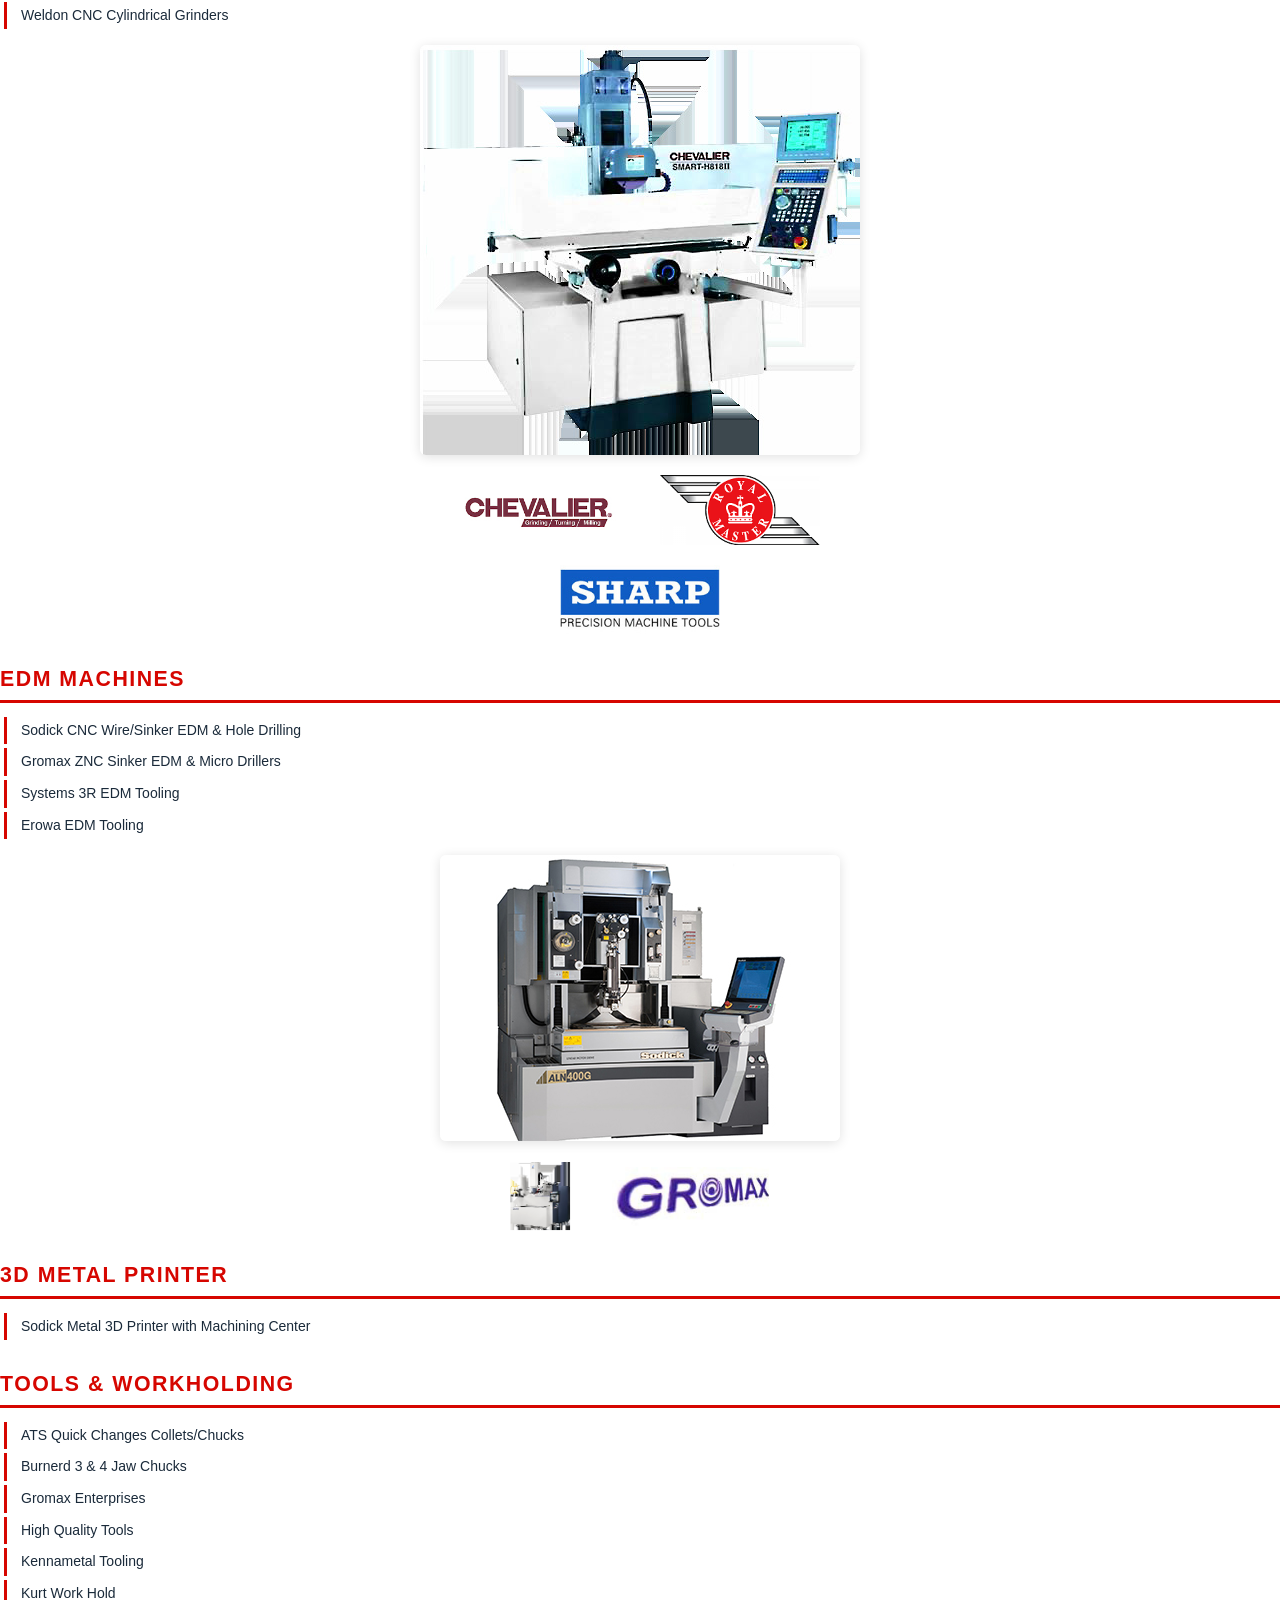
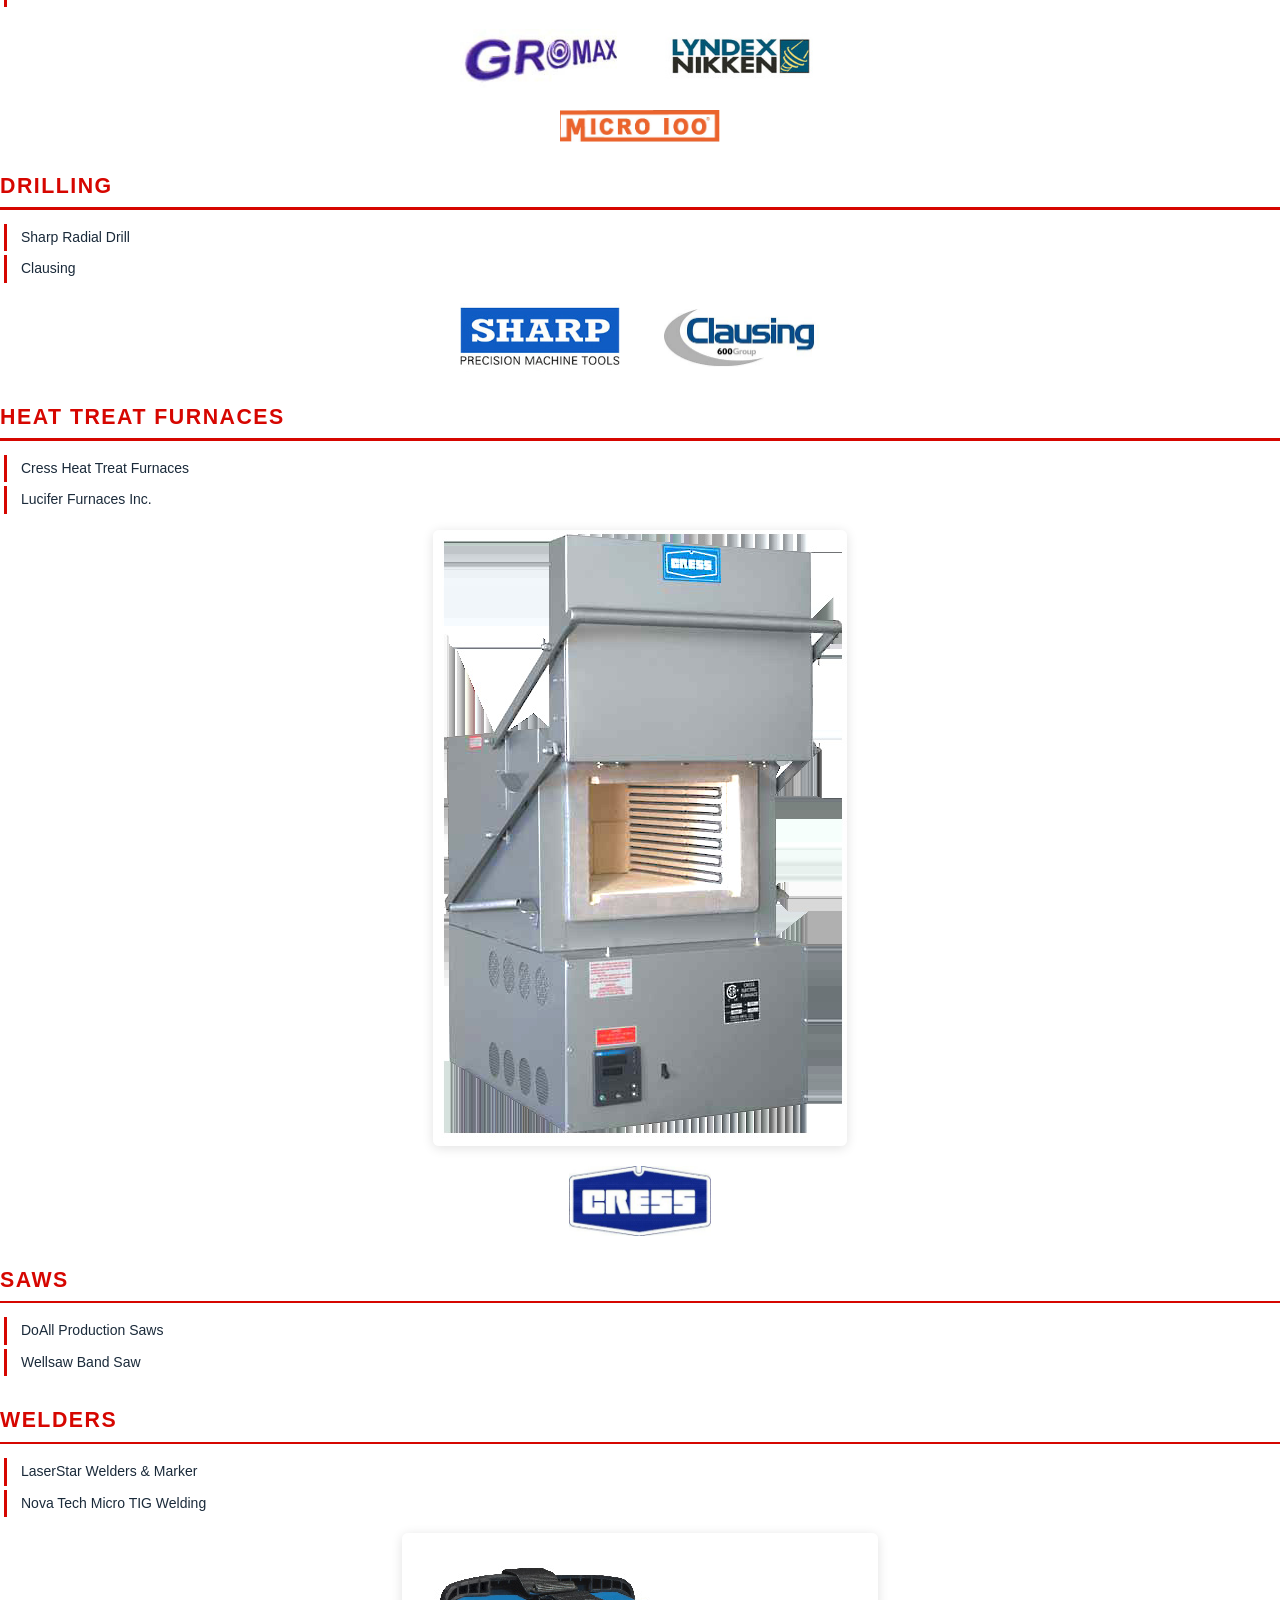
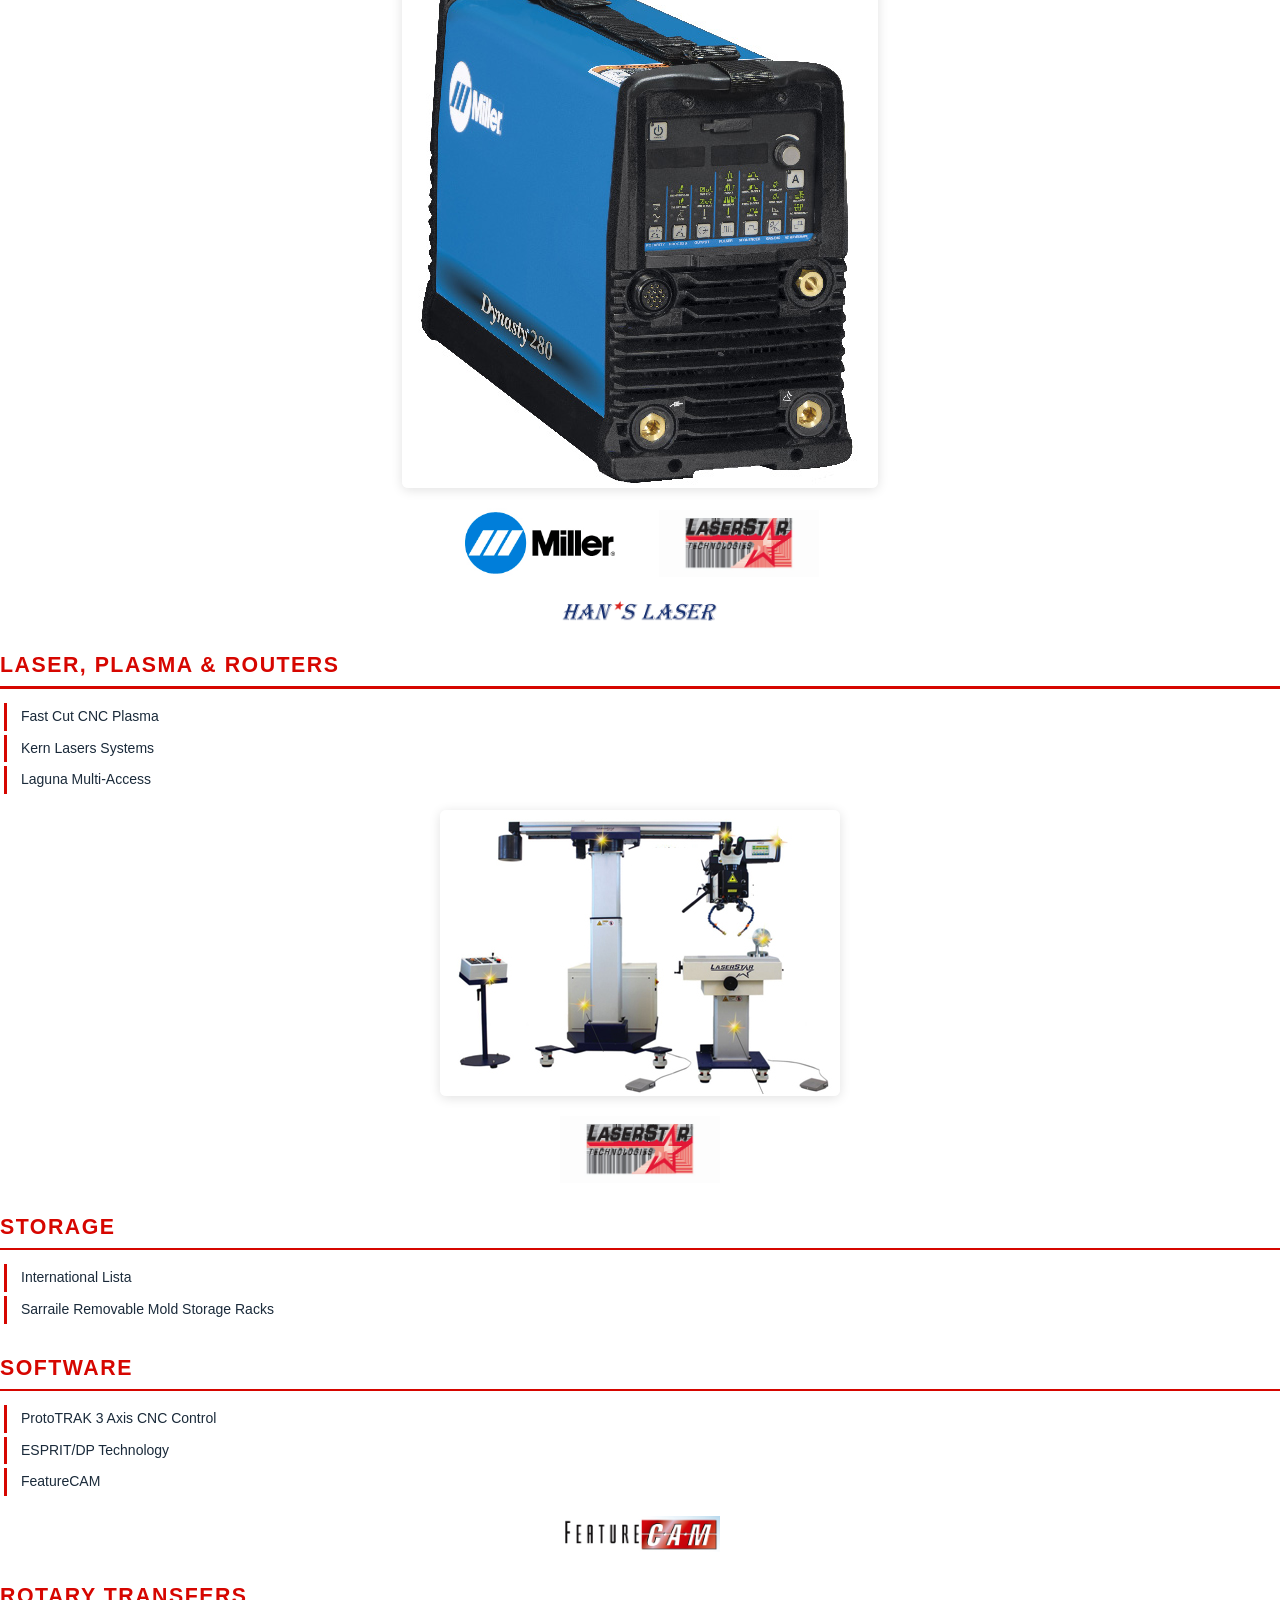
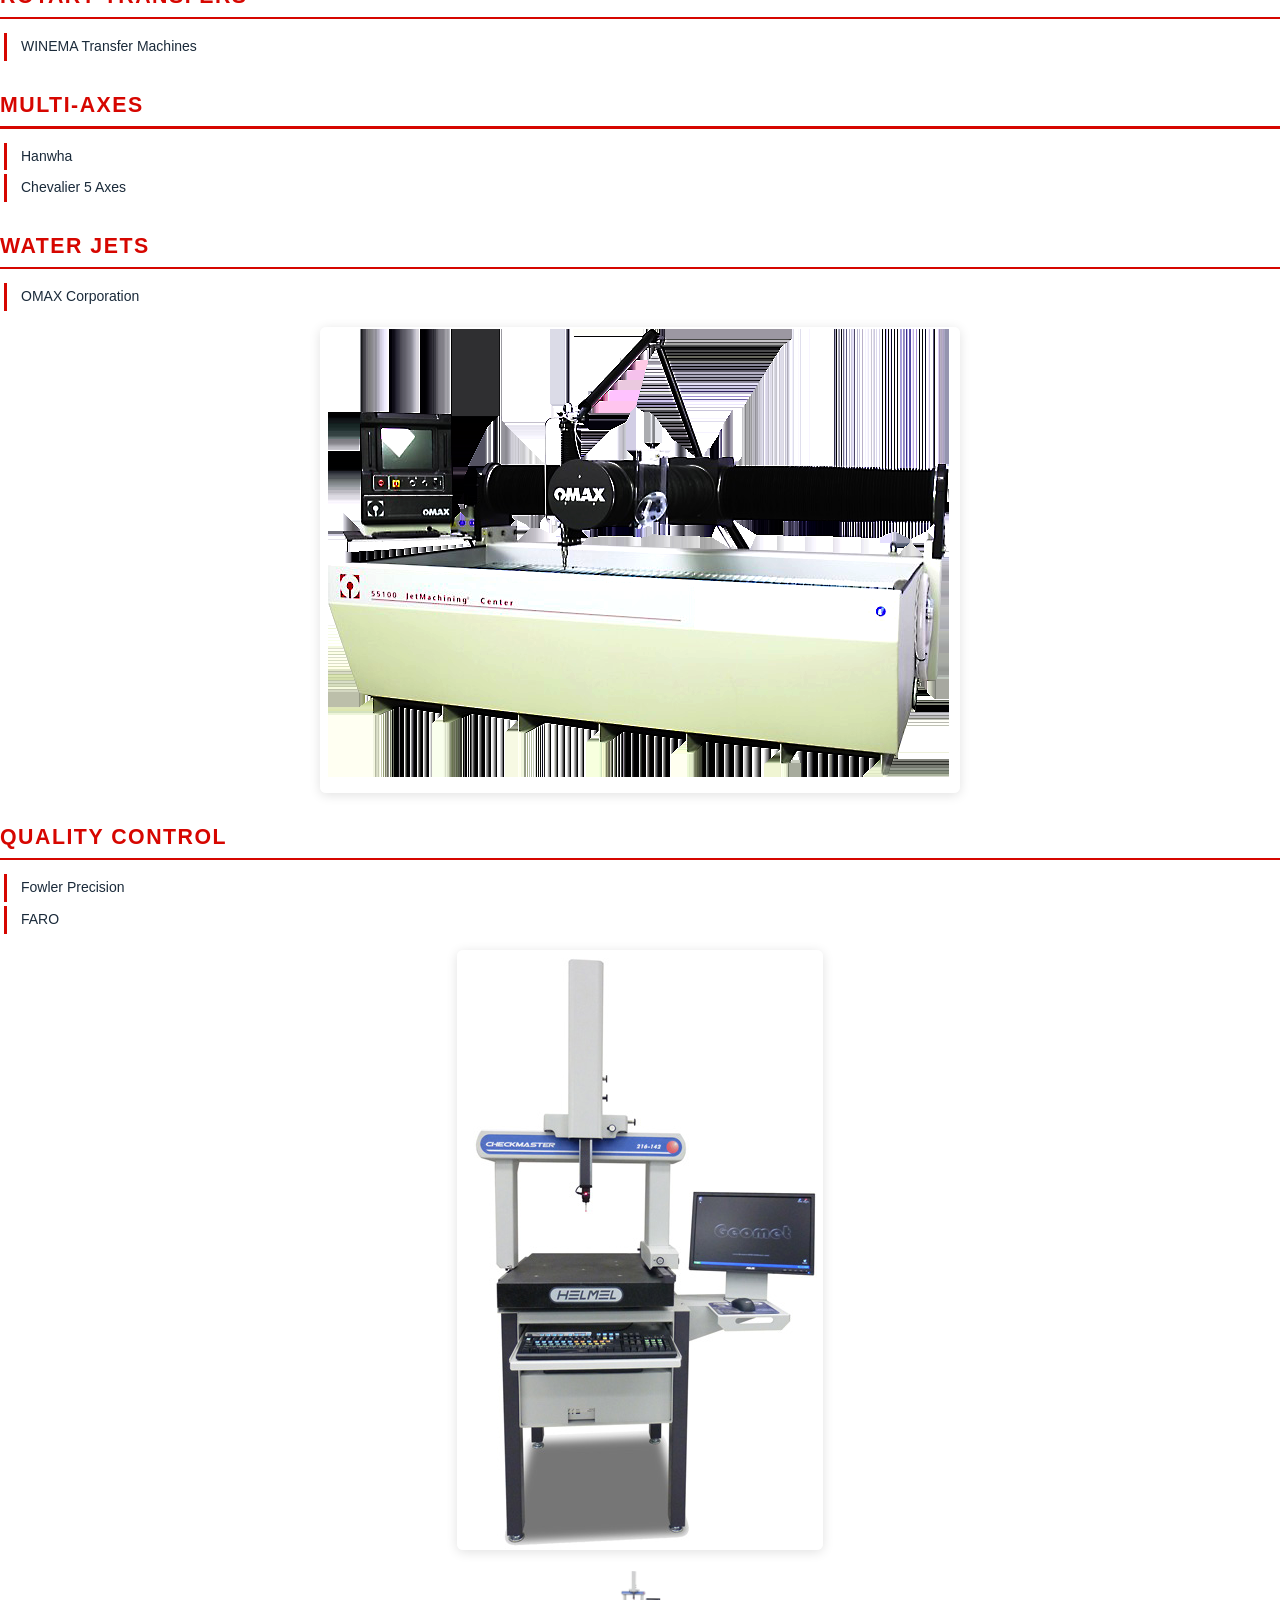
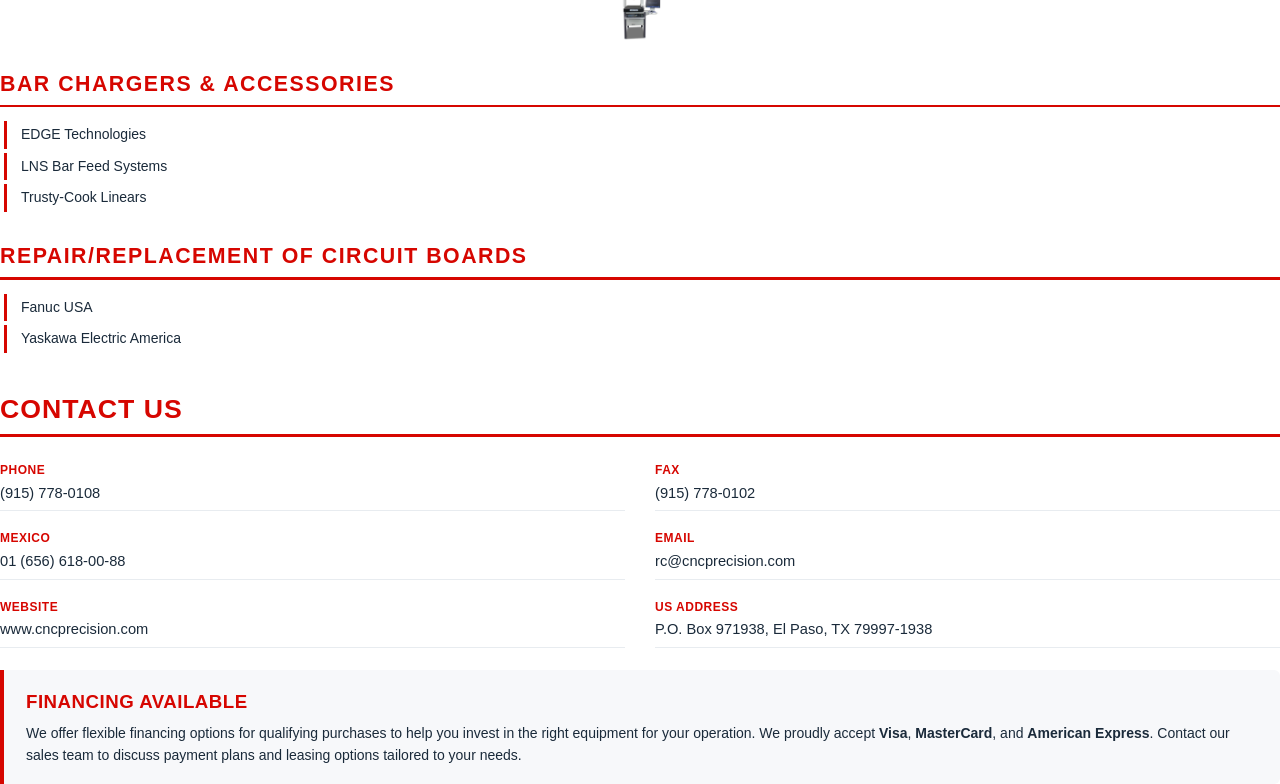
<file: brochure.html>
<!DOCTYPE html>
<html lang="en">
<head>
<meta charset="UTF-8">
<meta name="viewport" content="width=device-width, initial-scale=1.0">
<title>CNC Precision Machines Intl. LLC — Product Catalog</title>
<style>
  @page {
    size: letter;
    margin: 0.5in 0.6in 0.8in 0.6in;
  }

  * { box-sizing: border-box; margin: 0; padding: 0; }

  body {
    font-family: "Helvetica Neue", Helvetica, Arial, sans-serif;
    color: #1a2a3a;
    background: #fff;
    font-size: 11pt;
    line-height: 1.55;
    orphans: 3;
    widows: 3;
    -webkit-print-color-adjust: exact;
    print-color-adjust: exact;
  }

  h1, h2, h3 { break-after: avoid; }

  /* ===== COVER ===== */
  .cover {
    text-align: center;
    padding-top: 1.8in;
    break-after: page;
  }
  .cover img.logo {
    max-width: 380px;
    margin-bottom: 30px;
  }
  .cover h1 {
    font-size: 28pt;
    font-weight: 800;
    letter-spacing: 2px;
    text-transform: uppercase;
    margin-bottom: 16px;
    color: #1a2a3a;
  }
  .cover .divider {
    width: 160px;
    height: 4px;
    background: #D60600;
    margin: 0 auto 16px;
  }
  .cover .tagline {
    font-size: 16pt;
    color: #D60600;
    font-weight: 700;
    letter-spacing: 1.5px;
    text-transform: uppercase;
    margin-bottom: 24px;
  }
  .cover .location {
    font-size: 12pt;
    color: #4a5568;
    margin-bottom: 6px;
    font-weight: 500;
  }
  .cover .est {
    font-size: 11pt;
    color: #718096;
    font-style: italic;
    margin-top: 8px;
  }
  .cover .contact-line {
    margin-top: 28px;
    font-size: 10pt;
    color: #4a5568;
    letter-spacing: 0.5px;
  }
  .cover .contact-line a {
    color: #D60600;
    text-decoration: none;
    font-weight: 600;
  }

  /* ===== ABOUT ===== */
  .about {
    break-after: page;
  }
  .about h2 {
    font-size: 20pt;
    font-weight: 800;
    color: #D60600;
    text-transform: uppercase;
    letter-spacing: 1px;
    margin-bottom: 6px;
  }
  .about .rule {
    width: 100%;
    height: 3px;
    background: #D60600;
    margin-bottom: 18px;
  }
  .about p {
    margin-bottom: 14px;
    text-align: justify;
    font-size: 11pt;
    line-height: 1.65;
  }
  .about .highlights {
    margin: 18px 0;
    padding: 16px 20px;
    background: #f7f8fa;
    border-left: 4px solid #D60600;
    border-radius: 0 6px 6px 0;
    break-inside: avoid;
  }
  .about .highlights h3 {
    font-size: 13pt;
    color: #D60600;
    margin-bottom: 8px;
    text-transform: uppercase;
    letter-spacing: 0.5px;
  }
  .about .highlights ul {
    list-style: none;
    padding: 0;
  }
  .about .highlights ul li {
    font-size: 10.5pt;
    padding: 3px 0;
    padding-left: 16px;
    position: relative;
  }
  .about .highlights ul li::before {
    content: "\25A0";
    color: #D60600;
    position: absolute;
    left: 0;
    font-size: 8pt;
    top: 4px;
  }
  .about .service-areas {
    margin: 18px 0;
    break-inside: avoid;
  }
  .about .service-areas h3 {
    font-size: 13pt;
    color: #D60600;
    margin-bottom: 8px;
    text-transform: uppercase;
    letter-spacing: 0.5px;
  }
  .about .service-areas .area-grid {
    display: grid;
    grid-template-columns: 1fr 1fr;
    gap: 6px 30px;
  }
  .about .service-areas .area-grid span {
    font-size: 10.5pt;
    padding-left: 16px;
    position: relative;
  }
  .about .service-areas .area-grid span::before {
    content: "\25B8";
    color: #D60600;
    position: absolute;
    left: 0;
  }
  .contact-bar {
    margin-top: 22px;
    padding: 16px 20px;
    background: #1a2a3a;
    border-radius: 6px;
    display: flex;
    justify-content: space-between;
    flex-wrap: wrap;
    gap: 8px;
    break-inside: avoid;
  }
  .contact-bar span {
    font-size: 10pt;
    color: #fff;
  }
  .contact-bar strong {
    color: #D60600;
  }

  /* ===== CATEGORY SECTIONS ===== */
  .category {
    margin-top: 28px;
  }
  .category-header {
    display: flex;
    align-items: center;
    gap: 12px;
    margin-bottom: 4px;
    break-after: avoid;
  }
  .category-header img.cat-logo {
    height: 32px;
    width: auto;
  }
  .category-header h2 {
    font-size: 16pt;
    font-weight: 800;
    color: #D60600;
    text-transform: uppercase;
    letter-spacing: 1.5px;
    margin: 0;
  }
  .category .rule {
    width: 100%;
    height: 2.5px;
    background: #D60600;
    margin-bottom: 14px;
  }

  .product-list {
    list-style: none;
    padding: 0;
    margin-bottom: 14px;
  }
  .product-list li {
    break-inside: avoid;
    margin-bottom: 4px;
    font-size: 10.5pt;
    padding: 4px 0 4px 14px;
    border-left: 3px solid #D60600;
    margin-left: 4px;
    line-height: 1.4;
  }

  .category-img {
    display: block;
    max-width: 55%;
    margin: 16px auto;
    border-radius: 6px;
    box-shadow: 0 2px 12px rgba(0,0,0,0.12);
  }

  .brand-logos {
    display: flex;
    flex-wrap: wrap;
    justify-content: center;
    gap: 20px 40px;
    margin: 20px auto;
    max-width: 500px;
    break-inside: avoid;
  }
  .brand-logos img {
    max-width: 160px;
    max-height: 70px;
    object-fit: contain;
  }

  /* Group spacing */
  .group-start {
    margin-top: 36px;
  }

  /* ===== CONTACT / FINANCING ===== */
  .contact-section {
    margin-top: 36px;
  }
  .contact-section h2 {
    font-size: 20pt;
    font-weight: 800;
    color: #D60600;
    text-transform: uppercase;
    letter-spacing: 1px;
    margin-bottom: 4px;
    break-after: avoid;
  }
  .contact-section .rule {
    width: 100%;
    height: 3px;
    background: #D60600;
    margin-bottom: 18px;
  }
  .contact-grid {
    display: grid;
    grid-template-columns: 1fr 1fr;
    gap: 12px 30px;
    margin-bottom: 22px;
  }
  .contact-grid .item {
    font-size: 11pt;
    break-inside: avoid;
    padding: 6px 0;
    border-bottom: 1px solid #e8ecf0;
  }
  .contact-grid .item strong {
    color: #D60600;
    display: block;
    font-size: 9pt;
    text-transform: uppercase;
    letter-spacing: 0.5px;
    margin-bottom: 2px;
  }
  .financing {
    padding: 18px 22px;
    background: #f7f8fa;
    border-left: 4px solid #D60600;
    border-radius: 0 6px 6px 0;
    break-inside: avoid;
    margin-top: 10px;
  }
  .financing h3 {
    color: #D60600;
    font-size: 14pt;
    margin-bottom: 6px;
    text-transform: uppercase;
    letter-spacing: 0.5px;
  }
  .financing p {
    font-size: 10.5pt;
    line-height: 1.55;
  }

  /* Utility: page break */
  .page-break { break-before: page; }
</style>
</head>
<body>

<!-- ==================== COVER ==================== -->
<div class="cover">
  <img src="CNC-3D-LOGO-NEW.png" alt="CNC Precision Machines Logo" class="logo">
  <h1>CNC Precision Machines Intl. LLC</h1>
  <div class="divider"></div>
  <div class="tagline">Machine Tool Sales &amp; Service</div>
  <div class="location">El Paso, Texas &nbsp;&bull;&nbsp; Cd. Juarez, Chihuahua, MX</div>
  <div class="est">Est. 2000</div>
  <div class="contact-line">
    (915) 778-0108 &nbsp;|&nbsp; <a>rc@cncprecision.com</a> &nbsp;|&nbsp; <a>www.cncprecision.com</a>
  </div>
</div>

<!-- ==================== ABOUT ==================== -->
<div class="about">
  <h2>About CNC Precision Machines</h2>
  <div class="rule"></div>

  <p>
    CNC Precision Machines International, LLC has proudly served the manufacturing industry for over
    <strong>25 years</strong> from our strategic location on the US-Mexico border. We specialize in
    machine tool sales, service, and support for the maquiladora and manufacturing sectors throughout
    the Southwest United States and Northern Mexico.
  </p>
  <p>
    Our fully bilingual team provides expert consultation, installation, operator training, preventive
    maintenance programs, and responsive after-sale support. We represent the industry's top-tier
    machine tool brands and deliver complete turnkey solutions — from CNC lathes and machining centers
    to EDM, grinding, laser systems, quality control equipment, and much more.
  </p>
  <p>
    Whether you are outfitting a new facility, upgrading your existing production line, or sourcing
    replacement parts and tooling, CNC Precision Machines is your trusted partner for precision,
    reliability, and value.
  </p>

  <div class="highlights">
    <h3>Why Choose Us</h3>
    <ul>
      <li>Over 25 years of industry experience and expertise</li>
      <li>Fully bilingual sales and technical support team (English &amp; Spanish)</li>
      <li>Strategic US-Mexico border location for cross-border service</li>
      <li>Authorized dealer for 50+ leading machine tool brands</li>
      <li>Complete turnkey solutions: sales, installation, training &amp; support</li>
      <li>Financing options available — Visa, MasterCard &amp; American Express accepted</li>
    </ul>
  </div>

  <div class="service-areas">
    <h3>Service Areas</h3>
    <div class="area-grid">
      <span>El Paso County, Texas</span>
      <span>Southern New Mexico</span>
      <span>Chihuahua, Mexico</span>
      <span>Sonora, Mexico</span>
      <span>Coahuila, Mexico</span>
      <span>Durango, Mexico</span>
      <span>Nuevo Leon, Mexico</span>
      <span>Southwest United States</span>
    </div>
  </div>

  <div class="contact-bar">
    <span><strong>Phone:</strong> (915) 778-0108</span>
    <span><strong>Email:</strong> rc@cncprecision.com</span>
    <span><strong>Web:</strong> www.cncprecision.com</span>
  </div>
</div>

<!-- ==================== LATHES ==================== -->
<div class="category">
  <div class="category-header">
    <h2>Lathes</h2>
  </div>
  <div class="rule"></div>
  <ul class="product-list">
    <li>Hanwha Swiss</li>
    <li>Republic-Lagun CNC</li>
    <li>Sharp Machine Tool</li>
    <li>ProtoTRAK CNC</li>
    <li>TAKAMAZ CNC Precision Lathes</li>
  </ul>
  <img src="assets/brochure-images/img-007.png" alt="CNC Lathe" class="category-img">
  <div class="brand-logos">
    <img src="assets/brochure-images/img-001.png" alt="Republic Lagun">
    <img src="assets/brochure-images/img-031.png" alt="Sharp">
    <img src="assets/brochure-images/img-002.png" alt="ProtoTRAK">
  </div>
</div>

<!-- ==================== MILLING ==================== -->
<div class="category">
  <div class="category-header">
    <h2>Milling Machines</h2>
  </div>
  <div class="rule"></div>
  <ul class="product-list">
    <li>Sharp Machinery</li>
    <li>Chevalier Machinery</li>
    <li>ProtoTRAK CNC Mills</li>
  </ul>
  <img src="assets/images/Sharp-Machining-Ctr-Model-SVL-4.jpg" alt="Sharp Machining Center" class="category-img">
  <div class="brand-logos">
    <img src="assets/brochure-images/img-031.png" alt="Sharp">
    <img src="assets/brochure-images/img-018.png" alt="Chevalier">
    <img src="assets/brochure-images/img-002.png" alt="ProtoTRAK">
  </div>
</div>

<!-- ==================== GRINDERS ==================== -->
<div class="category">
  <div class="category-header">
    <h2>Grinders</h2>
  </div>
  <div class="rule"></div>
  <ul class="product-list">
    <li>Supertec Cylinder Grinders</li>
    <li>Chevalier Surface/CNC Grinders</li>
    <li>Mitsui Precision Surface Grinders</li>
    <li>Weldon CNC Cylindrical Grinders</li>
  </ul>
  <img src="assets/brochure-images/img-016.png" alt="Chevalier Grinder" class="category-img">
  <div class="brand-logos">
    <img src="assets/brochure-images/img-018.png" alt="Chevalier">
    <img src="assets/brochure-images/img-022.png" alt="Royal Master">
    <img src="assets/brochure-images/img-046.png" alt="Sharp">
  </div>
</div>

<!-- ==================== EDM ==================== -->
<div class="category">
  <div class="category-header">
    <h2>EDM Machines</h2>
  </div>
  <div class="rule"></div>
  <ul class="product-list">
    <li>Sodick CNC Wire/Sinker EDM &amp; Hole Drilling</li>
    <li>Gromax ZNC Sinker EDM &amp; Micro Drillers</li>
    <li>Systems 3R EDM Tooling</li>
    <li>Erowa EDM Tooling</li>
  </ul>
  <img src="assets/images/Sodick-ALN400g-4.jpg" alt="Sodick EDM" class="category-img">
  <div class="brand-logos">
    <img src="assets/brochure-images/img-026.png" alt="Sodick">
    <img src="assets/brochure-images/img-043.png" alt="Gromax">
  </div>
</div>

<!-- ==================== 3D METAL PRINTER ==================== -->
<div class="category">
  <div class="category-header">
    <h2>3D Metal Printer</h2>
  </div>
  <div class="rule"></div>
  <ul class="product-list">
    <li>Sodick Metal 3D Printer with Machining Center</li>
  </ul>
</div>

<!-- ==================== TOOLS ==================== -->
<div class="category">
  <div class="category-header">
    <h2>Tools &amp; Workholding</h2>
  </div>
  <div class="rule"></div>
  <ul class="product-list">
    <li>ATS Quick Changes Collets/Chucks</li>
    <li>Burnerd 3 &amp; 4 Jaw Chucks</li>
    <li>Gromax Enterprises</li>
    <li>High Quality Tools</li>
    <li>Kennametal Tooling</li>
    <li>Kurt Work Hold</li>
  </ul>
  <div class="brand-logos">
    <img src="assets/brochure-images/img-043.png" alt="Gromax">
    <img src="assets/brochure-images/img-045.png" alt="Lyndex-Nikken">
    <img src="assets/brochure-images/img-092.png" alt="Micro 100">
  </div>
</div>

<!-- ==================== DRILLING ==================== -->
<div class="category">
  <div class="category-header">
    <h2>Drilling</h2>
  </div>
  <div class="rule"></div>
  <ul class="product-list">
    <li>Sharp Radial Drill</li>
    <li>Clausing</li>
  </ul>
  <div class="brand-logos">
    <img src="assets/brochure-images/img-046.png" alt="Sharp">
    <img src="assets/brochure-images/img-047.png" alt="Clausing">
  </div>
</div>

<!-- ==================== HEAT TREAT ==================== -->
<div class="category">
  <div class="category-header">
    <h2>Heat Treat Furnaces</h2>
  </div>
  <div class="rule"></div>
  <ul class="product-list">
    <li>Cress Heat Treat Furnaces</li>
    <li>Lucifer Furnaces Inc.</li>
  </ul>
  <img src="assets/brochure-images/img-053.png" alt="Cress Heat Treat Furnace" class="category-img">
  <div class="brand-logos">
    <img src="assets/brochure-images/img-052.png" alt="Cress">
  </div>
</div>

<!-- ==================== SAWS ==================== -->
<div class="category">
  <div class="category-header">
    <h2>Saws</h2>
  </div>
  <div class="rule"></div>
  <ul class="product-list">
    <li>DoAll Production Saws</li>
    <li>Wellsaw Band Saw</li>
  </ul>
</div>

<!-- ==================== WELDERS ==================== -->
<div class="category">
  <div class="category-header">
    <h2>Welders</h2>
  </div>
  <div class="rule"></div>
  <ul class="product-list">
    <li>LaserStar Welders &amp; Marker</li>
    <li>Nova Tech Micro TIG Welding</li>
  </ul>
  <img src="assets/brochure-images/img-060.png" alt="Welder" class="category-img">
  <div class="brand-logos">
    <img src="assets/brochure-images/img-062.png" alt="Miller">
    <img src="assets/brochure-images/img-064.png" alt="LaserStar">
    <img src="assets/brochure-images/img-066.png" alt="Han's Laser">
  </div>
</div>

<!-- ==================== LASER/PLASMA/ROUTERS ==================== -->
<div class="category">
  <div class="category-header">
    <h2>Laser, Plasma &amp; Routers</h2>
  </div>
  <div class="rule"></div>
  <ul class="product-list">
    <li>Fast Cut CNC Plasma</li>
    <li>Kern Lasers Systems</li>
    <li>Laguna Multi-Access</li>
  </ul>
  <img src="assets/images/LaserStar-7700-Welding-4.jpg" alt="LaserStar System" class="category-img">
  <div class="brand-logos">
    <img src="assets/brochure-images/img-064.png" alt="LaserStar">
  </div>
</div>

<!-- ==================== STORAGE ==================== -->
<div class="category">
  <div class="category-header">
    <h2>Storage</h2>
  </div>
  <div class="rule"></div>
  <ul class="product-list">
    <li>International Lista</li>
    <li>Sarraile Removable Mold Storage Racks</li>
  </ul>
</div>

<!-- ==================== SOFTWARE ==================== -->
<div class="category">
  <div class="category-header">
    <h2>Software</h2>
  </div>
  <div class="rule"></div>
  <ul class="product-list">
    <li>ProtoTRAK 3 Axis CNC Control</li>
    <li>ESPRIT/DP Technology</li>
    <li>FeatureCAM</li>
  </ul>
  <div class="brand-logos">
    <img src="assets/brochure-images/img-075.png" alt="FeatureCAM">
  </div>
</div>

<!-- ==================== ROTARY TRANSFERS ==================== -->
<div class="category">
  <div class="category-header">
    <h2>Rotary Transfers</h2>
  </div>
  <div class="rule"></div>
  <ul class="product-list">
    <li>WINEMA Transfer Machines</li>
  </ul>
</div>

<!-- ==================== MULTI-AXES ==================== -->
<div class="category">
  <div class="category-header">
    <h2>Multi-Axes</h2>
  </div>
  <div class="rule"></div>
  <ul class="product-list">
    <li>Hanwha</li>
    <li>Chevalier 5 Axes</li>
  </ul>
</div>

<!-- ==================== WATER JETS ==================== -->
<div class="category">
  <div class="category-header">
    <h2>Water Jets</h2>
  </div>
  <div class="rule"></div>
  <ul class="product-list">
    <li>OMAX Corporation</li>
  </ul>
  <img src="assets/brochure-images/img-072.png" alt="OMAX Waterjet" class="category-img">
</div>

<!-- ==================== QUALITY CONTROL ==================== -->
<div class="category">
  <div class="category-header">
    <h2>Quality Control</h2>
  </div>
  <div class="rule"></div>
  <ul class="product-list">
    <li>Fowler Precision</li>
    <li>FARO</li>
  </ul>
  <img src="assets/brochure-images/img-086.png" alt="Helmel CMM" class="category-img">
  <div class="brand-logos">
    <img src="assets/brochure-images/img-086.png" alt="Helmel CMM">
  </div>
</div>

<!-- ==================== BAR CHARGERS ==================== -->
<div class="category">
  <div class="category-header">
    <h2>Bar Chargers &amp; Accessories</h2>
  </div>
  <div class="rule"></div>
  <ul class="product-list">
    <li>EDGE Technologies</li>
    <li>LNS Bar Feed Systems</li>
    <li>Trusty-Cook Linears</li>
  </ul>
</div>

<!-- ==================== REPAIR ==================== -->
<div class="category">
  <div class="category-header">
    <h2>Repair/Replacement of Circuit Boards</h2>
  </div>
  <div class="rule"></div>
  <ul class="product-list">
    <li>Fanuc USA</li>
    <li>Yaskawa Electric America</li>
  </ul>
</div>

<!-- ==================== CONTACT / FINANCING ==================== -->
<div class="contact-section page-break">
  <h2>Contact Us</h2>
  <div class="rule"></div>
  <div class="contact-grid">
    <div class="item">
      <strong>Phone</strong>
      (915) 778-0108
    </div>
    <div class="item">
      <strong>Fax</strong>
      (915) 778-0102
    </div>
    <div class="item">
      <strong>Mexico</strong>
      01 (656) 618-00-88
    </div>
    <div class="item">
      <strong>Email</strong>
      rc@cncprecision.com
    </div>
    <div class="item">
      <strong>Website</strong>
      www.cncprecision.com
    </div>
    <div class="item">
      <strong>US Address</strong>
      P.O. Box 971938, El Paso, TX 79997-1938
    </div>
  </div>

  <div class="financing">
    <h3>Financing Available</h3>
    <p>
      We offer flexible financing options for qualifying purchases to help you invest in the right
      equipment for your operation. We proudly accept <strong>Visa</strong>, <strong>MasterCard</strong>,
      and <strong>American Express</strong>. Contact our sales team to discuss payment plans and
      leasing options tailored to your needs.
    </p>
  </div>
</div>

</body>
</html>
</file>
